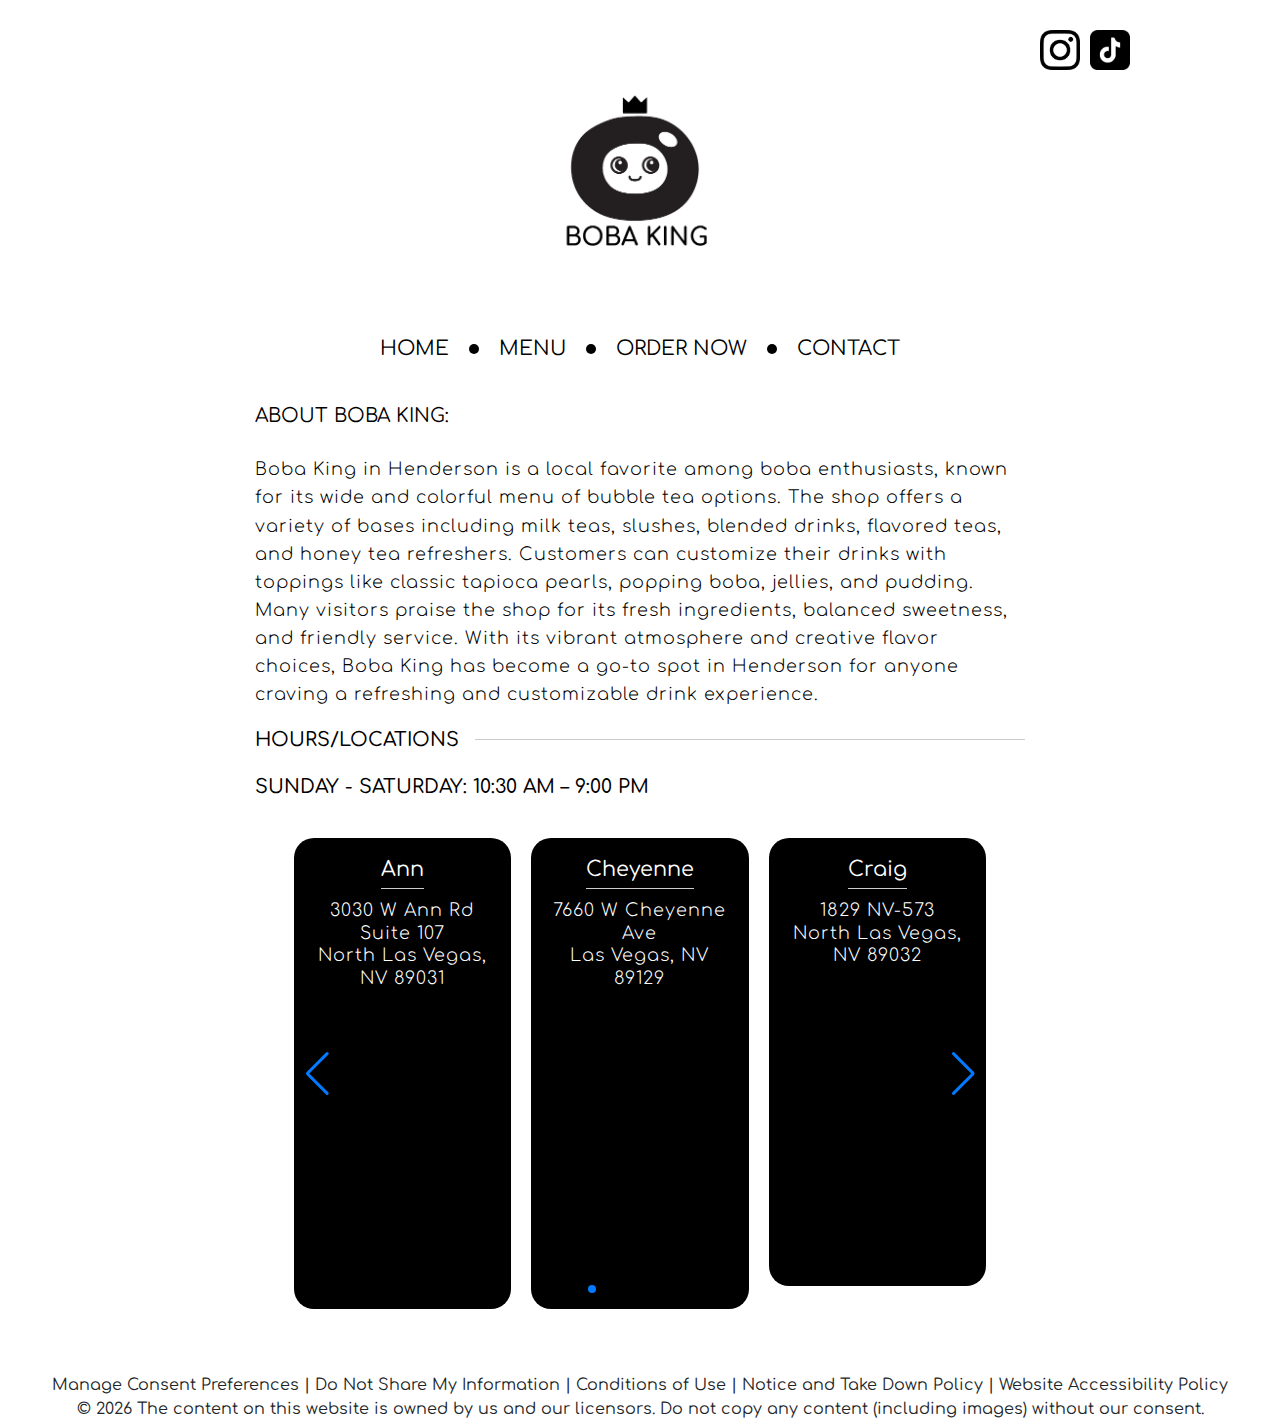
<file: html/index.html>
<!DOCTYPE html>
<html lang="en">
    <head>
        <meta charset="utf-8">
        <meta name="viewport" content="width=device-width, initial-scale=1"> 
            <link rel="stylesheet" href="https://maxcdn.bootstrapcdn.com/bootstrap/4.5.0/css/bootstrap.min.css">
            <link href="https://fonts.googleapis.com/css2?family=Comfortaa:wght@300..700&display=swap" rel="stylesheet">
            <link href="https://fonts.googleapis.com/css2?family=Comfortaa:wght@300..700&display=swap" rel="stylesheet">
            <script src="https://ajax.googleapis.com/ajax/libs/jquery/3.5.1/jquery.min.js"></script>
            <script src="https://cdnjs.cloudflare.com/ajax/libs/popper.js/1.16.0/umd/popper.min.js"></script>
            <script src="https://maxcdn.bootstrapcdn.com/bootstrap/4.5.0/js/bootstrap.min.js"></script>
            <link rel="stylesheet" href="../css/mystyle.css">
    </head>
    
    <body>
        <div class="jumbotron text-center" style="margin-bottom: 0; background-color: white; padding-bottom: 0">
            <img src="../images/BK%20Logo.png" width="200px">
            <div class="top-right-logos">
                <a href="https://www.instagram.com/bobakingvegas/?hl=en" target="_blank">
                    <img src="../images/INSTA.png" alt="Instagram Logo">
                </a>
                <a href="https://www.tiktok.com/@bobakinghenderson" target="_blank">
                    <img src="../images/TT.png" alt="TikTok Logo">
                </a>
            </div>
        </div>
        
        <nav class="navbar navbar-expand-sm bg-white navbar-light">
          <button class="navbar-toggler" type="button" data-toggle="collapse" data-target="#collapsibleNavbar">
            <span class="navbar-toggler-icon"></span>
          </button>
        </nav>
       
        <div class="container pt-3">
            <ul>
                   <div class="nav-links">
                       <li><a href="../html/index.html">HOME</a></li>
                          <div class="dot"></div>
                       <li><a href="../html/menu.html">MENU</a></li>
                            <div class="dot"></div>
                       <li><a href="../html/ordernow.html">ORDER NOW</a></li>
                          <div class="dot"></div>
                       <li><a href="../html/contact.html">CONTACT</a></li>
                    </div>
            </ul>
        </div>
        
        <div class="about-boba-king container pt-4 pb-4">
          <h2>ABOUT BOBA KING:</h2>
              <p>
                    Boba King in Henderson is a local favorite among boba enthusiasts, known for its wide and colorful menu of bubble tea options. The shop offers a variety of bases including milk teas, slushes, blended drinks, flavored teas, and honey tea refreshers. Customers can customize their drinks with toppings like classic tapioca pearls, popping boba, jellies, and pudding. Many visitors praise the shop for its fresh ingredients, balanced sweetness, and friendly service. With its vibrant atmosphere and creative flavor choices, Boba King has become a go-to spot in Henderson for anyone craving a refreshing and customizable drink experience.
              </p>
        <div class="section-header">
              <h2>HOURS/LOCATIONS</h2>
              <div class="line"></div>
            </div>
            <div class="section-header">
              <h2>SUNDAY - SATURDAY: 10:30 AM – 9:00 PM</h2>
            </div>
            <link
          rel="stylesheet"
          href="https://cdn.jsdelivr.net/npm/swiper@11/swiper-bundle.min.css"/>

        <script src="https://cdn.jsdelivr.net/npm/swiper@11/swiper-bundle.min.js"></script>
  
        <section class="location-carousel swiper">
          <div class="swiper-wrapper">
                <div class="swiper-slide location-card">
                  <h3>Ann</h3>
                  <p>3030 W Ann Rd Suite 107<br>North Las Vegas, NV 89031</p>
                  <a href="https://maps.google.com/?q=3030+W+Ann+Rd+Suite+107+North+Las+Vegas+NV+89031" target="_blank" class="button">Get Direction</a>
                  <iframe src="https://www.google.com/maps?q=3030+W+Ann+Rd+Suite+107+North+Las+Vegas+NV+89031&output=embed"></iframe>
                </div>

                <div class="swiper-slide location-card">
                  <h3>Cheyenne</h3>
                  <p>7660 W Cheyenne Ave<br>Las Vegas, NV 89129</p>
                  <a href="https://maps.google.com/?q=7660+W+Cheyenne+Ave+Las+Vegas+NV+89129" target="_blank" class="button">Get Direction</a>
                  <iframe src="https://www.google.com/maps?q=7660+W+Cheyenne+Ave+Las+Vegas+NV+89129&output=embed"></iframe>
                </div>

                <div class="swiper-slide location-card">
                  <h3>Craig</h3>
                  <p>1829 NV-573<br>North Las Vegas, NV 89032</p>
                  <a href="https://maps.google.com/?q=1829+NV-573+North+Las+Vegas+NV+89032" target="_blank" class="button">Get Direction</a>
                  <iframe src="https://www.google.com/maps?q=1829+NV-573+North+Las+Vegas+NV+89032&output=embed"></iframe>
                </div>

                <div class="swiper-slide location-card">
                  <h3>Eastern</h3>
                  <p>9711 S Eastern Ave #H-5<br>Las Vegas, NV 89183</p>
                  <a href="https://maps.google.com/?q=9711+S+Eastern+Ave+#H-5+Las+Vegas+NV+89183" target="_blank" class="button">Get Direction</a>
                  <iframe src="https://www.google.com/maps?q=9711+S+Eastern+Ave+#H-5+Las+Vegas+NV+89183&output=embed"></iframe>
                </div>

                <div class="swiper-slide location-card">
                  <h3>Farm</h3>
                  <p>6230 N Decatur Blvd Suite 110<br>Las Vegas, NV 89130</p>
                  <a href="https://maps.google.com/?q=6230+N+Decatur+Blvd+Suite+110+Las+Vegas+NV+89130" target="_blank" class="button">Get Direction</a>
                  <iframe src="https://www.google.com/maps?q=6230+N+Decatur+Blvd+Suite+110+Las+Vegas+NV+89130&output=embed"></iframe>
                </div>

                <div class="swiper-slide location-card">
                  <h3>Henderson</h3>
                  <p>4444 E Sunset Rd Suite 1<br>Henderson, NV 89014</p>
                  <a href="https://maps.google.com/?q=4444+E+Sunset+Rd+Suite+1+Henderson+NV+89014" target="_blank" class="button">Get Direction</a>
                  <iframe src="https://www.google.com/maps?q=4444+E+Sunset+Rd+Suite+1+Henderson+NV+89014&output=embed"></iframe>
                </div>

                <div class="swiper-slide location-card">
                  <h3>Nellis</h3>
                  <p>4370 E Lake Mead Blvd #110<br>Las Vegas, NV 89115</p>
                  <a href="https://maps.google.com/?q=4370+E+Lake+Mead+Blvd+#110+Las+Vegas+NV+89115" target="_blank" class="button">Get Direction</a>
                  <iframe src="https://www.google.com/maps?q=4370+E+Lake+Mead+Blvd+#110+Las+Vegas+NV+89115&output=embed"></iframe>
                </div>

              </div>

              <div class="swiper-pagination"></div>
              <div class="swiper-button-prev"></div>
              <div class="swiper-button-next"></div>
        </section>
        </div>
        
        <script>
          const swiper = new Swiper('.location-carousel', {
            slidesPerView: 3,
            spaceBetween: 20,
            loop: true,
            pagination: {
              el: '.swiper-pagination',
              clickable: true,
            },
            navigation: {
              nextEl: '.swiper-button-next',
              prevEl: '.swiper-button-prev',
            },
            breakpoints: {
              0: { slidesPerView: 1 },
              768: { slidesPerView: 2 },
              1024: { slidesPerView: 3 }
            }
          });
        </script>
        
        <div id="container">
        
        <div class="footer" style="text-align: center;">
        Manage Consent Preferences | Do Not Share My Information | Conditions of Use | Notice and Take Down Policy | Website Accessibility Policy
        </div>
        
        <div class="footer" style="text-align: center;">
        © 2026 The content on this website is owned by us and our licensors. Do not copy any content (including images) without our consent.</div>
        
        <div class="footer" style="text-align: center;"></div>
        </div>
            
        
    </body>
</html>
</file>
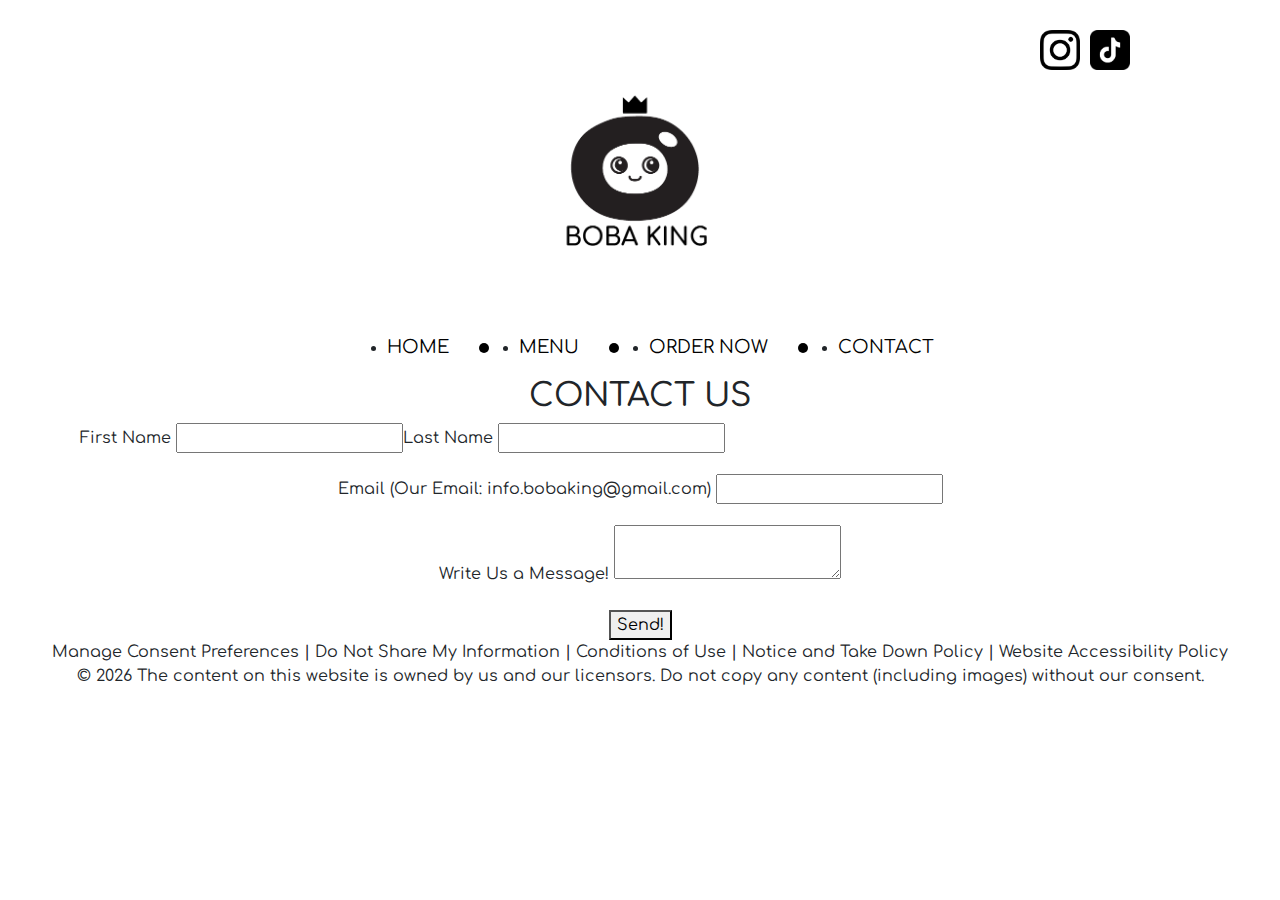
<file: contact.html>
<!DOCTYPE html>
<html lang="en">
    <head>
        <meta charset="utf-8">
        <meta name="viewport" content="width=device-width, initial-scale=1"> 
            <link rel="stylesheet" href="https://maxcdn.bootstrapcdn.com/bootstrap/4.5.0/css/bootstrap.min.css">
            <link href="https://fonts.googleapis.com/css2?family=Comfortaa:wght@300..700&display=swap" rel="stylesheet">
            <link href="https://fonts.googleapis.com/css2?family=Comfortaa:wght@300..700&display=swap" rel="stylesheet">
            <script src="https://ajax.googleapis.com/ajax/libs/jquery/3.5.1/jquery.min.js"></script>
            <script src="https://cdnjs.cloudflare.com/ajax/libs/popper.js/1.16.0/umd/popper.min.js"></script>
            <script src="https://maxcdn.bootstrapcdn.com/bootstrap/4.5.0/js/bootstrap.min.js"></script>
            <link rel="stylesheet" href="mystyle.css">
    </head>
    
    <body>
        <div class="jumbotron text-center" style="margin-bottom: 0; background-color: white; padding-bottom: 0">
            <img src="images/BK%20Logo.png" width="200px">
            <div class="top-right-logos">
                <a href="https://www.instagram.com/bobakingvegas/?hl=en" target="_blank">
                    <img src="images/INSTA.png" alt="Instagram Logo">
                </a>
                <a href="https://www.tiktok.com/@bobakinghenderson" target="_blank">
                    <img src="images/TT.png" alt="TikTok Logo">
                </a>
            </div>
        </div>
        
        <nav class="navbar navbar-expand-sm bg-white navbar-light">
          <button class="navbar-toggler" type="button" data-toggle="collapse" data-target="#collapsibleNavbar">
            <span class="navbar-toggler-icon"></span>
          </button>
        </nav>
       
        <div class="container pt-3">
            <ul>
                   <div class="nav-links">
                       <li><a href="index.html">HOME</a></li>
                          <div class="dot"></div>
                       <li><a href="menu.html">MENU</a></li>
                            <div class="dot"></div>
                       <li><a href="ordernow.html">ORDER NOW</a></li>
                          <div class="dot"></div>
                       <li><a href="contact.html">CONTACT</a></li>
                    </div>
            </ul>
            <div class="section-header">
                <h2>CONTACT US</h2>
                <div class="line"></div>
            </div>
            
            <div class="contact-container">

    <form class="contact-form">
        <div class="form-row">
            <div class="form-group">
                <label>First Name</label>
                <input type="text">
            </div>

            <div class="form-group">
                <label>Last Name</label>
                <input type="text">
            </div>
        </div>

        <div class="form-group full">
            <label>Email (Our Email: info.bobaking@gmail.com)</label>
            <input type="email">
        </div>

        <div class="form-group full">
            <label>Write Us a Message!</label>
            <textarea></textarea>
        </div>

        <button type="submit" class="contact-btn">Send!</button>
    </form>

</div>

            
        </div>
        <div id="container">
            <div class="footer" style="text-align: center;">
            Manage Consent Preferences | Do Not Share My Information | Conditions of Use | Notice and Take Down Policy | Website Accessibility Policy
            </div>

            <div class="footer" style="text-align: center;">
            © 2026 The content on this website is owned by us and our licensors. Do not copy any content (including images) without our consent.</div>

            <div class="footer" style="text-align: center;"></div>
        </div>

    </body>
</file>
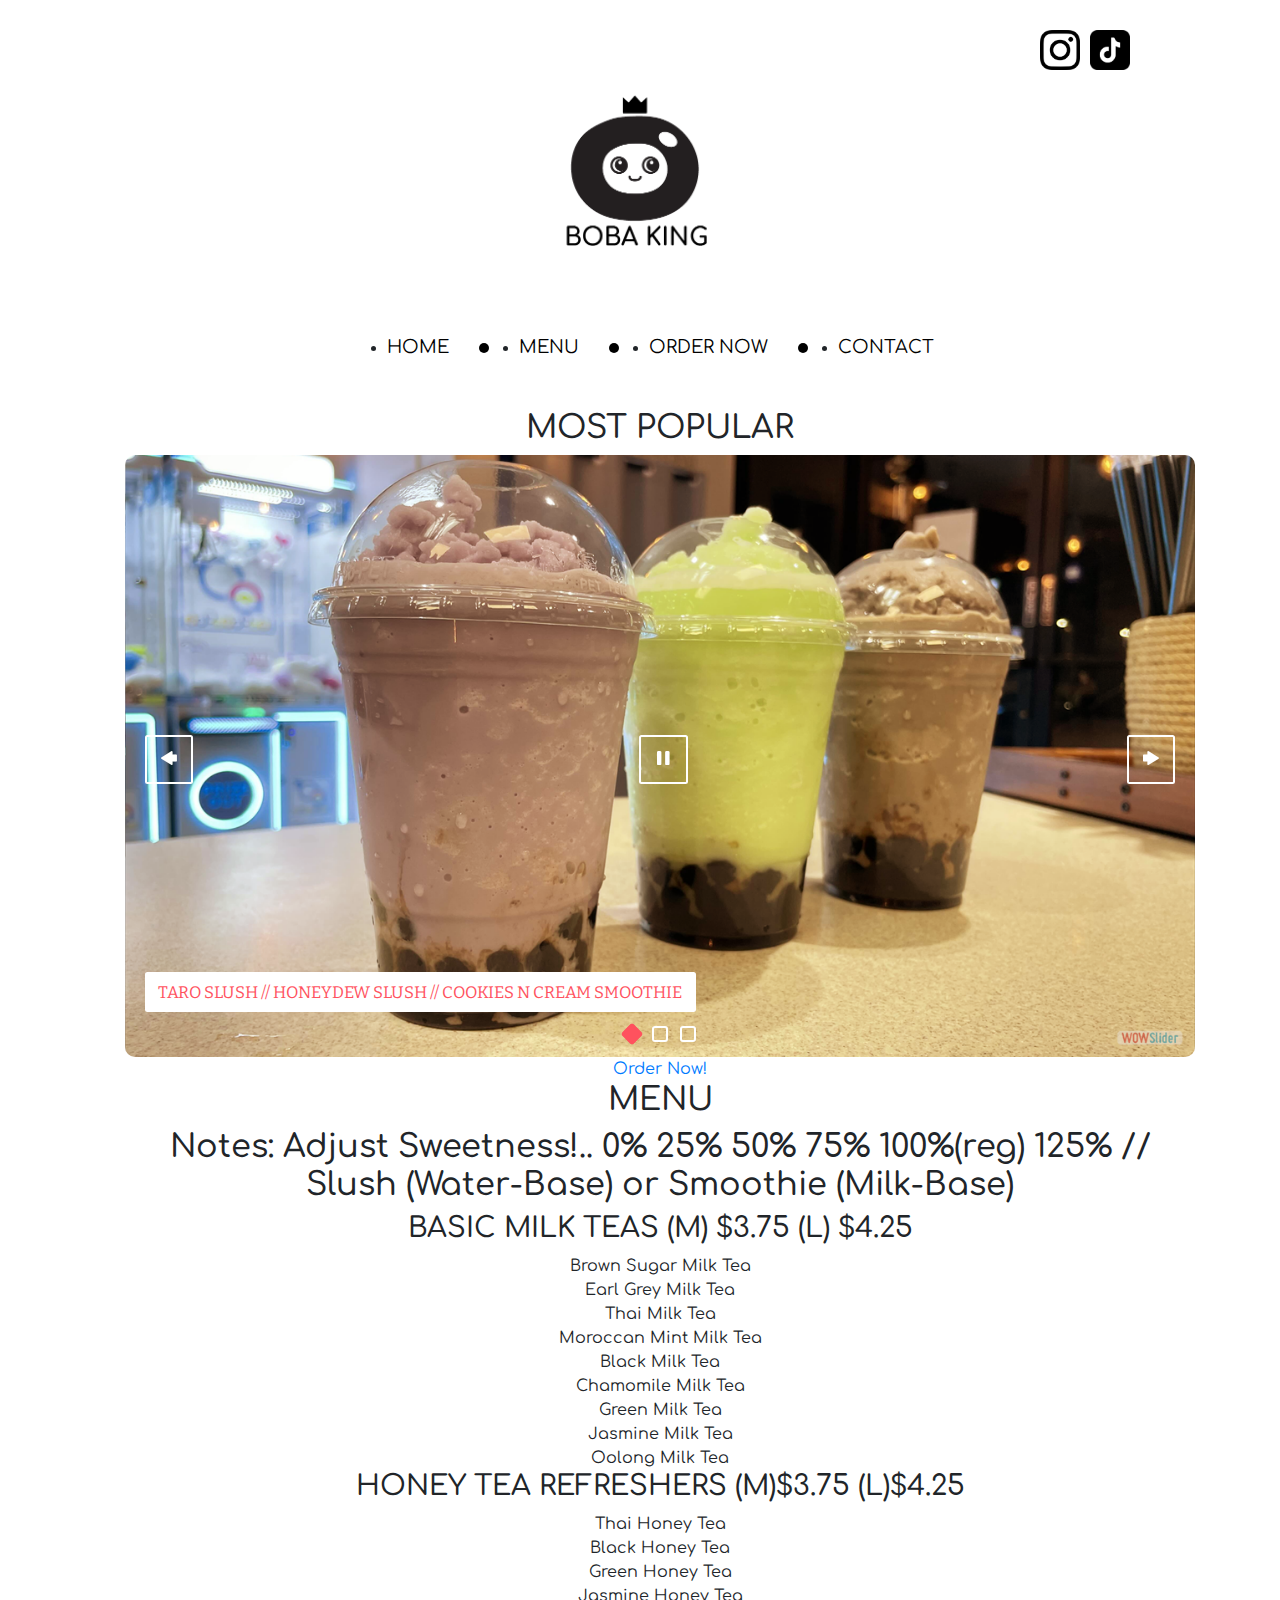
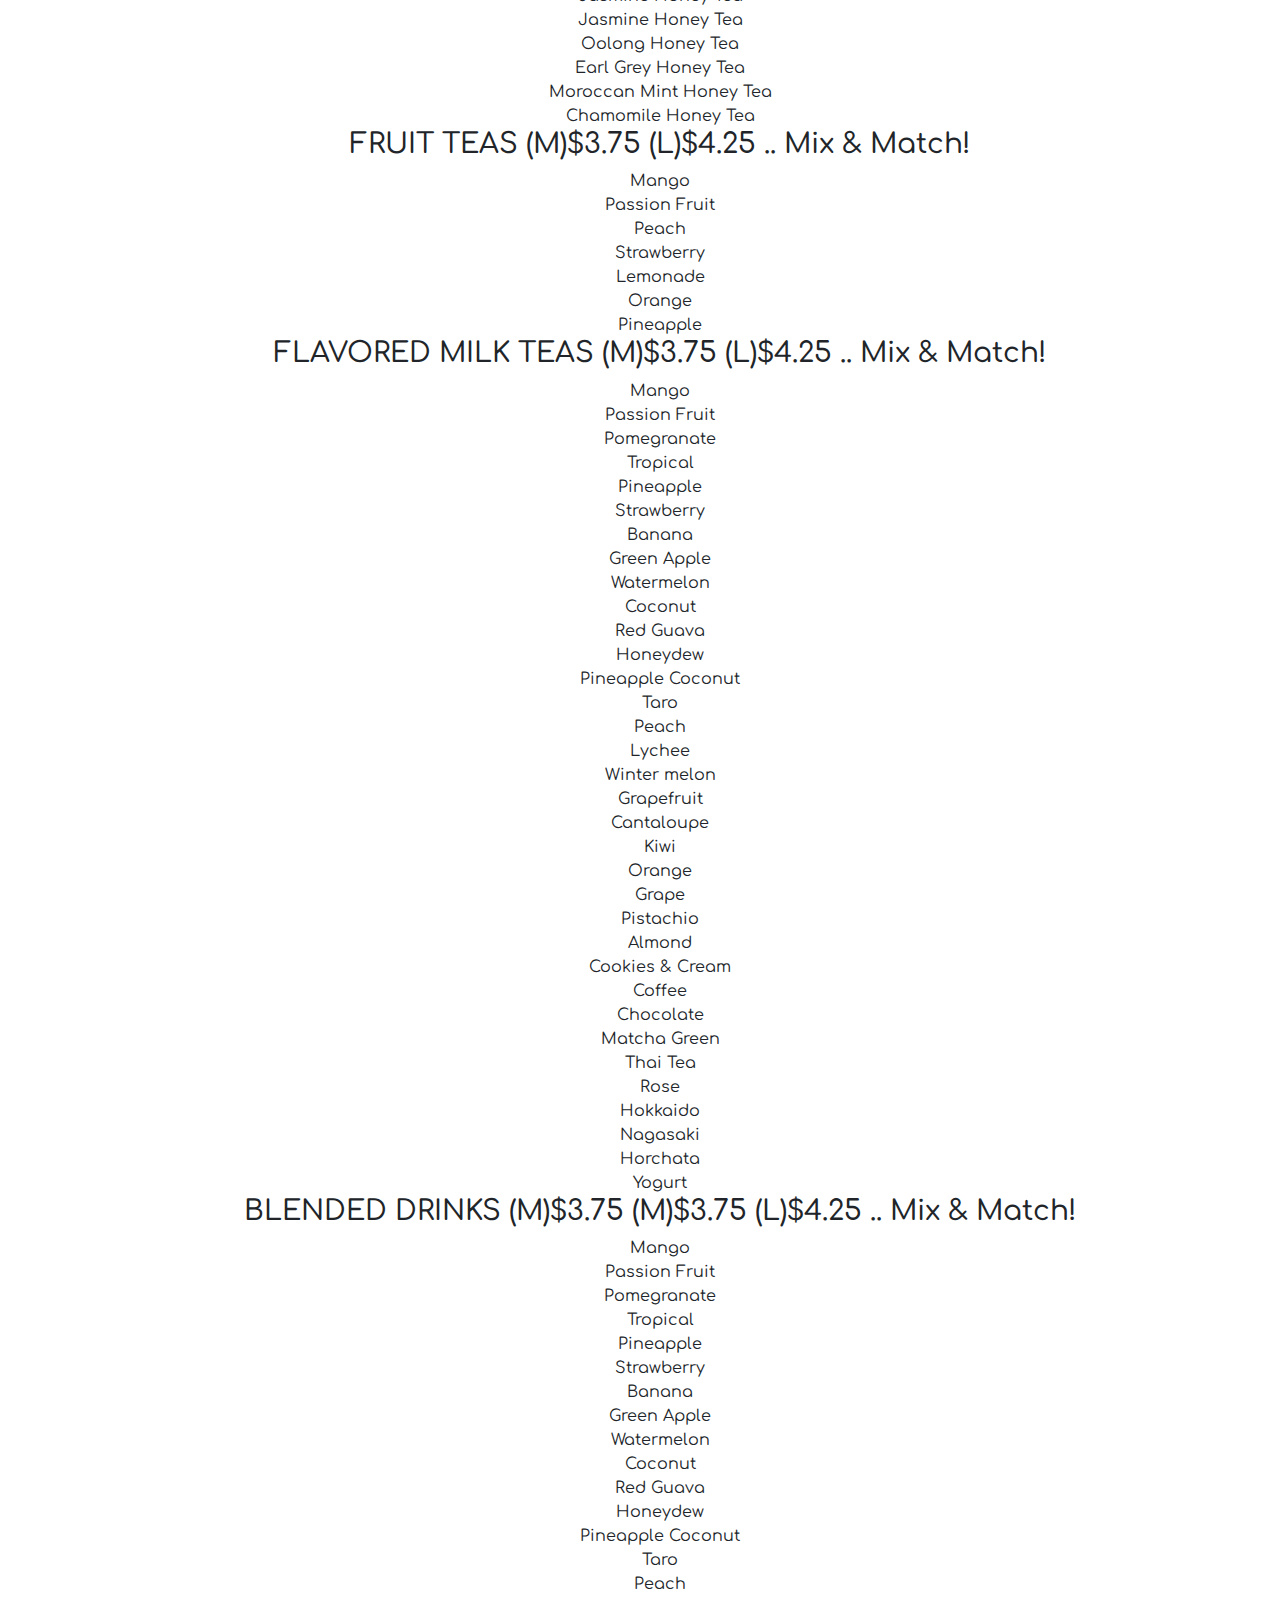
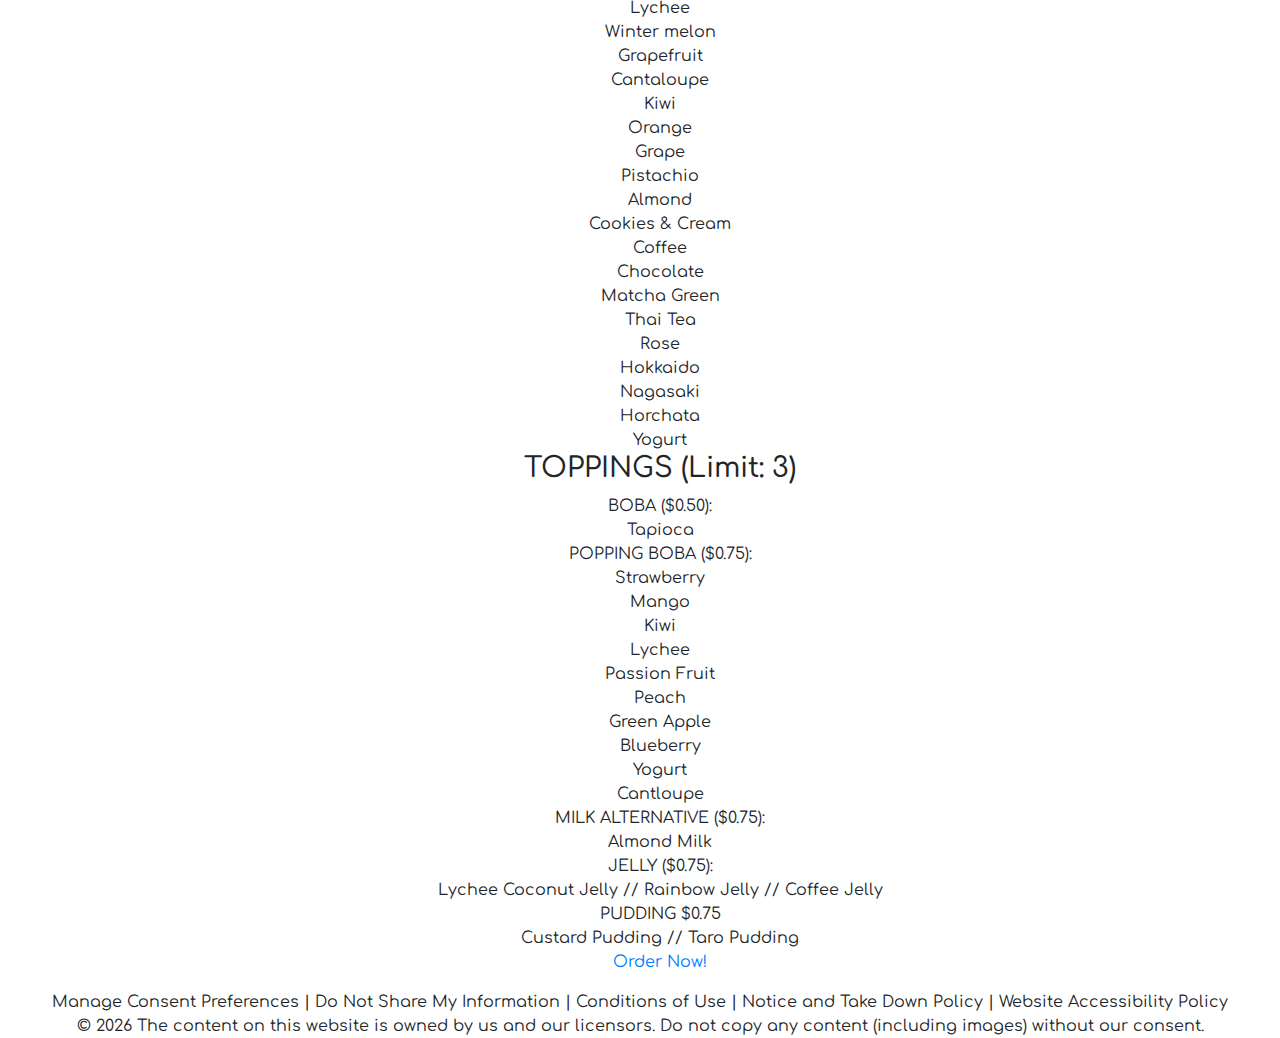
<file: menu.html>
<!DOCTYPE html>
<html lang="en">
    <head>
        <meta charset="utf-8">
        <meta name="viewport" content="width=device-width, initial-scale=1"> 
            <link rel="stylesheet" href="https://maxcdn.bootstrapcdn.com/bootstrap/4.5.0/css/bootstrap.min.css">
            <link href="https://fonts.googleapis.com/css2?family=Comfortaa:wght@300..700&display=swap" rel="stylesheet">
            <link href="https://fonts.googleapis.com/css2?family=Comfortaa:wght@300..700&display=swap" rel="stylesheet">
            <script src="https://ajax.googleapis.com/ajax/libs/jquery/3.5.1/jquery.min.js"></script>
            <script src="https://cdnjs.cloudflare.com/ajax/libs/popper.js/1.16.0/umd/popper.min.js"></script>
            <script src="https://maxcdn.bootstrapcdn.com/bootstrap/4.5.0/js/bootstrap.min.js"></script>
            <link rel="stylesheet" href="mystyle.css">
            <link rel="stylesheet" type="text/css" href="engine1/style.css" />
            <script type="text/javascript" src="engine1/jquery.js"></script>
    </head>
    <body>
        <div class="jumbotron text-center" style="margin-bottom: 0; background-color: white; padding-bottom: 0">
            <img src="images/BK%20Logo.png" width="200px">
            <div class="top-right-logos">
                <a href="https://www.instagram.com/bobakingvegas/?hl=en" target="_blank">
                    <img src="images/INSTA.png" alt="Instagram Logo">
                </a>
                <a href="https://www.tiktok.com/@bobakinghenderson" target="_blank">
                    <img src="images/TT.png" alt="TikTok Logo">
                </a>
            </div>
        </div>
        
        <nav class="navbar navbar-expand-sm bg-white navbar-light">
          <button class="navbar-toggler" type="button" data-toggle="collapse" data-target="#collapsibleNavbar">
            <span class="navbar-toggler-icon"></span>
          </button>
        </nav>
       
        <div class="container pt-3">
            <ul>
                <div class="nav-links">
                    <li><a href="index.html">HOME</a></li>
                        <div class="dot"></div>
                            <li><a href="menu.html">MENU</a></li>
                        <div class="dot"></div>
                           <li><a href="ordernow.html">ORDER NOW</a></li>
                        <div class="dot"></div>
                           <li><a href="contact.html">CONTACT</a></li>
                 </div>
                    <div class="about-boba-king container pt-4 pb-4"></div>
                    <div class="section-header">
                      <h2>MOST POPULAR</h2>
                      <div class="line"></div>
                    </div>
                    <div id="wowslider-container1">
                    <div class="ws_images"><ul>
                        <li><img src="data1/images/grc_275b_images1.png" alt="Taro Slush // Honeydew Slush // Cookies N Cream Smoothie" title="Taro Slush // Honeydew Slush // Cookies N Cream Smoothie" id="wows1_0"/></li>
                        <li><a href="http://wowslider.net"><img src="data1/images/grc_275b_images2.png" alt="jquery carousel" title="Taro Milk Tea // Strawberry Milk Tea // Horchata Milk Tea" id="wows1_1"/></a></li>
                        <li><img src="data1/images/grc_275b_images3.png" alt="Thai Milk Tea // Black Milk Tea // Brown Sugar Milk Tea" title="Thai Milk Tea // Black Milk Tea // Brown Sugar Milk Tea" id="wows1_2"/></li></ul>
                    </div>
                    <div class="ws_bullets"><div>
                        <a href="#" title="Taro Slush // Honeydew Slush // Cookies N Cream Smoothie"><span><img src="data1/tooltips/grc_275b_images1.png" alt="Taro Slush // Honeydew Slush // Cookies N Cream Smoothie"/>1</span></a>
                        <a href="#" title="Taro Milk Tea // Strawberry Milk Tea // Horchata Milk Tea"><span><img src="data1/tooltips/grc_275b_images2.png" alt="Taro Milk Tea // Strawberry Milk Tea // Horchata Milk Tea"/>2</span></a>
                        <a href="#" title="Thai Milk Tea // Black Milk Tea // Brown Sugar Milk Tea"><span><img src="data1/tooltips/grc_275b_images3.png" alt="Thai Milk Tea // Black Milk Tea // Brown Sugar Milk Tea"/>3</span></a></div>
                    </div><div class="ws_script" style="position:absolute;left:-99%"><a href="http://wowslider.net">javascript carousel</a> by WOWSlider.com v9.0</div>
                    <div class="ws_shadow"></div>
                    </div>	
                    <script type="text/javascript" src="engine1/wowslider.js"></script>
                    <script type="text/javascript" src="engine1/script.js"></script>

                    <a href="ordernow.html" class="button">Order Now!</a>

                    <div class="section-header menu">
                    <h2>MENU</h2>
                    <div class="line"></div>
                </div>
                <h2 class="small-text">Notes: Adjust Sweetness!.. 0% 25% 50% 75% 100%(reg) 125% // Slush (Water-Base) or Smoothie (Milk-Base)</h2>
                <h3 class="section-header title">
                    BASIC MILK TEAS (M) $3.75  (L) $4.25
                </h3>
                <div class="menu-list">
                  <div>Brown Sugar Milk Tea</div>
                  <div>Earl Grey Milk Tea</div>

                  <div>Thai Milk Tea</div>
                  <div>Moroccan Mint Milk Tea</div>

                  <div>Black Milk Tea</div>
                  <div>Chamomile Milk Tea</div>

                  <div>Green Milk Tea</div>
                  <div></div>

                  <div>Jasmine Milk Tea</div>
                  <div></div>

                  <div>Oolong Milk Tea</div>
                  <div></div>
                </div>
                <h3 class="section-header title">
                    HONEY TEA REFRESHERS (M)$3.75 (L)$4.25
                </h3>
                <div class="menu-list">
                  <div>Thai Honey Tea</div>
                  <div>Black Honey Tea</div>

                  <div>Green Honey Tea</div>
                  <div>Jasmine Honey Tea</div>

                  <div>Jasmine Honey Tea</div>
                  <div>Oolong Honey Tea</div>

                  <div>Earl Grey Honey Tea</div>
                  <div></div>

                  <div>Moroccan Mint Honey Tea</div>
                  <div></div>

                  <div>Chamomile Honey Tea</div>
                  <div></div>
                </div>
                <h3 class="section-header title">
                    FRUIT TEAS (M)$3.75 (L)$4.25 .. Mix & Match!
                </h3>
                <div class="menu-list">
                  <div>Mango</div>
                  <div>Passion Fruit</div>

                  <div>Peach</div>
                  <div>Strawberry</div>

                  <div>Lemonade</div>
                  <div>Orange</div>

                  <div>Pineapple</div>
                  <div></div>
                </div>
                <h3 class="section-header title">
                    FLAVORED MILK TEAS (M)$3.75 (L)$4.25 .. Mix & Match!
                </h3>
                <div class="menu-list mt">
                  <div>Mango</div>
                  <div>Passion Fruit</div>
                  <div>Pomegranate</div>
                  <div>Tropical</div>
                  <div>Pineapple</div>
                  <div>Strawberry</div>
                  <div>Banana</div>
                  <div>Green Apple</div>
                  <div>Watermelon</div>
                  <div>Coconut</div>
                  <div>Red Guava</div>
                  <div>Honeydew</div>
                  <div>Pineapple Coconut</div>
                  <div>Taro</div>
                  <div>Peach</div>
                  <div>Lychee</div>
                  <div>Winter melon</div>
                  <div>Grapefruit</div>
                  <div>Cantaloupe</div>
                  <div>Kiwi</div>
                  <div>Orange</div>
                  <div>Grape</div>
                  <div>Pistachio</div>
                  <div>Almond</div>
                  <div>Cookies & Cream</div>
                  <div>Coffee</div>
                  <div>Chocolate</div>
                  <div>Matcha Green</div>
                  <div>Thai Tea</div>
                  <div>Rose</div>
                  <div>Hokkaido</div>
                  <div>Nagasaki</div>
                  <div>Horchata</div>
                  <div>Yogurt</div>
                </div>
                <h3 class="section-header title">
                    BLENDED DRINKS (M)$3.75 (M)$3.75 (L)$4.25 .. Mix & Match!
                </h3>
                <div class="menu-list mt">
                  <div>Mango</div>
                  <div>Passion Fruit</div>
                  <div>Pomegranate</div>
                  <div>Tropical</div>
                  <div>Pineapple</div>
                  <div>Strawberry</div>
                  <div>Banana</div>
                  <div>Green Apple</div>
                  <div>Watermelon</div>
                  <div>Coconut</div>
                  <div>Red Guava</div>
                  <div>Honeydew</div>
                  <div>Pineapple Coconut</div>
                  <div>Taro</div>
                  <div>Peach</div>
                  <div>Lychee</div>
                  <div>Winter melon</div>
                  <div>Grapefruit</div>
                  <div>Cantaloupe</div>
                  <div>Kiwi</div>
                  <div>Orange</div>
                  <div>Grape</div>
                  <div>Pistachio</div>
                  <div>Almond</div>
                  <div>Cookies & Cream</div>
                  <div>Coffee</div>
                  <div>Chocolate</div>
                  <div>Matcha Green</div>
                  <div>Thai Tea</div>
                  <div>Rose</div>
                  <div>Hokkaido</div>
                  <div>Nagasaki</div>
                  <div>Horchata</div>
                  <div>Yogurt</div>
                </div>
                <h3 class="section-header title">
                    TOPPINGS (Limit: 3)
                </h3>
                <div class="menu-list toppings">
                    <div>BOBA ($0.50):</div>
                    <div>Tapioca</div>
                    <div>POPPING BOBA ($0.75):</div>
                    <div class="popping-boba">
                    <div>Strawberry</div>
                    <div>Mango</div>
                    <div>Kiwi</div>
                    <div>Lychee</div>
                    <div>Passion Fruit</div>
                    <div>Peach</div>
                    <div>Green Apple</div>
                    <div>Blueberry</div>
                    <div>Yogurt</div>
                    <div>Cantloupe</div>
                    </div>
                </div>
                <div class="menu-list toppings">
                    <div>MILK ALTERNATIVE ($0.75):</div>
                    <div>Almond Milk</div>
                </div>
                <div class="menu-list toppings">
                <div>JELLY ($0.75):</div>
                <div class="jelly">
                Lychee Coconut Jelly // Rainbow Jelly // Coffee Jelly</div>
                </div>
                <div class="menu-list toppings">
                <div>PUDDING $0.75</div>
                    Custard Pudding // Taro Pudding
                </div>
                
                <a href="ordernow.html" class="button">Order Now!</a>
                
            </ul>
        </div>
        <div id="container">
            <div class="footer" style="text-align: center;">
            Manage Consent Preferences | Do Not Share My Information | Conditions of Use | Notice and Take Down Policy | Website Accessibility Policy
            </div>

            <div class="footer" style="text-align: center;">
            © 2026 The content on this website is owned by us and our licensors. Do not copy any content (including images) without our consent.</div>

            <div class="footer" style="text-align: center;"></div>
        </div>

    </body>
</file>
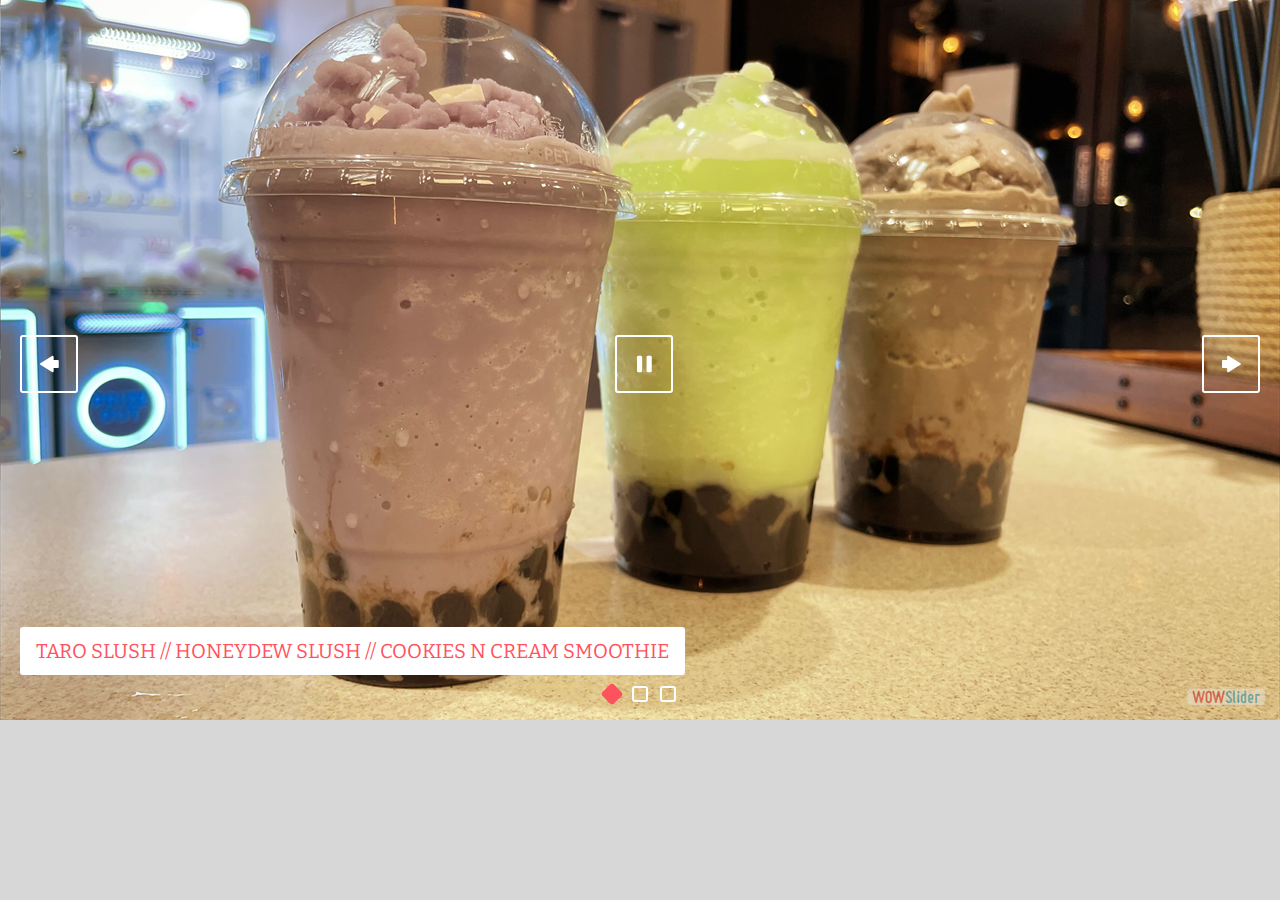
<file: wowslider.html>
<!DOCTYPE html>
<html>
<head>
	<title>Bk slider</title>
	<meta http-equiv="content-type" content="text/html; charset=utf-8" />
	<meta name="description" content="Made with WOW Slider - Create beautiful, responsive image sliders in a few clicks. Awesome skins and animations. Javascript carousel" />
	
	<!-- Start WOWSlider.com HEAD section --> <!-- add to the <head> of your page -->
	<link rel="stylesheet" type="text/css" href="engine1/style.css" />
	<script type="text/javascript" src="engine1/jquery.js"></script>
	<!-- End WOWSlider.com HEAD section -->

</head>
<body style="background-color:#d7d7d7;margin:auto">
	
	<!-- Start WOWSlider.com BODY section --> <!-- add to the <body> of your page -->
	<div id="wowslider-container1">
	<div class="ws_images"><ul>
		<li><img src="data1/images/grc_275b_images1.png" alt="Taro Slush // Honeydew Slush // Cookies N Cream Smoothie" title="Taro Slush // Honeydew Slush // Cookies N Cream Smoothie" id="wows1_0"/></li>
		<li><a href="http://wowslider.net"><img src="data1/images/grc_275b_images2.png" alt="jquery carousel" title="Taro Milk Tea // Strawberry Milk Tea // Horchata Milk Tea" id="wows1_1"/></a></li>
		<li><img src="data1/images/grc_275b_images3.png" alt="Thai Milk Tea // Black Milk Tea // Brown Sugar Milk Tea" title="Thai Milk Tea // Black Milk Tea // Brown Sugar Milk Tea" id="wows1_2"/></li>
	</ul></div>
	<div class="ws_bullets"><div>
		<a href="#" title="Taro Slush // Honeydew Slush // Cookies N Cream Smoothie"><span><img src="data1/tooltips/grc_275b_images1.png" alt="Taro Slush // Honeydew Slush // Cookies N Cream Smoothie"/>1</span></a>
		<a href="#" title="Taro Milk Tea // Strawberry Milk Tea // Horchata Milk Tea"><span><img src="data1/tooltips/grc_275b_images2.png" alt="Taro Milk Tea // Strawberry Milk Tea // Horchata Milk Tea"/>2</span></a>
		<a href="#" title="Thai Milk Tea // Black Milk Tea // Brown Sugar Milk Tea"><span><img src="data1/tooltips/grc_275b_images3.png" alt="Thai Milk Tea // Black Milk Tea // Brown Sugar Milk Tea"/>3</span></a>
	</div></div><div class="ws_script" style="position:absolute;left:-99%"><a href="http://wowslider.net">javascript carousel</a> by WOWSlider.com v9.0</div>
	<div class="ws_shadow"></div>
	</div>	
	<script type="text/javascript" src="engine1/wowslider.js"></script>
	<script type="text/javascript" src="engine1/script.js"></script>
	<!-- End WOWSlider.com BODY section -->

</body>
</html>
</file>
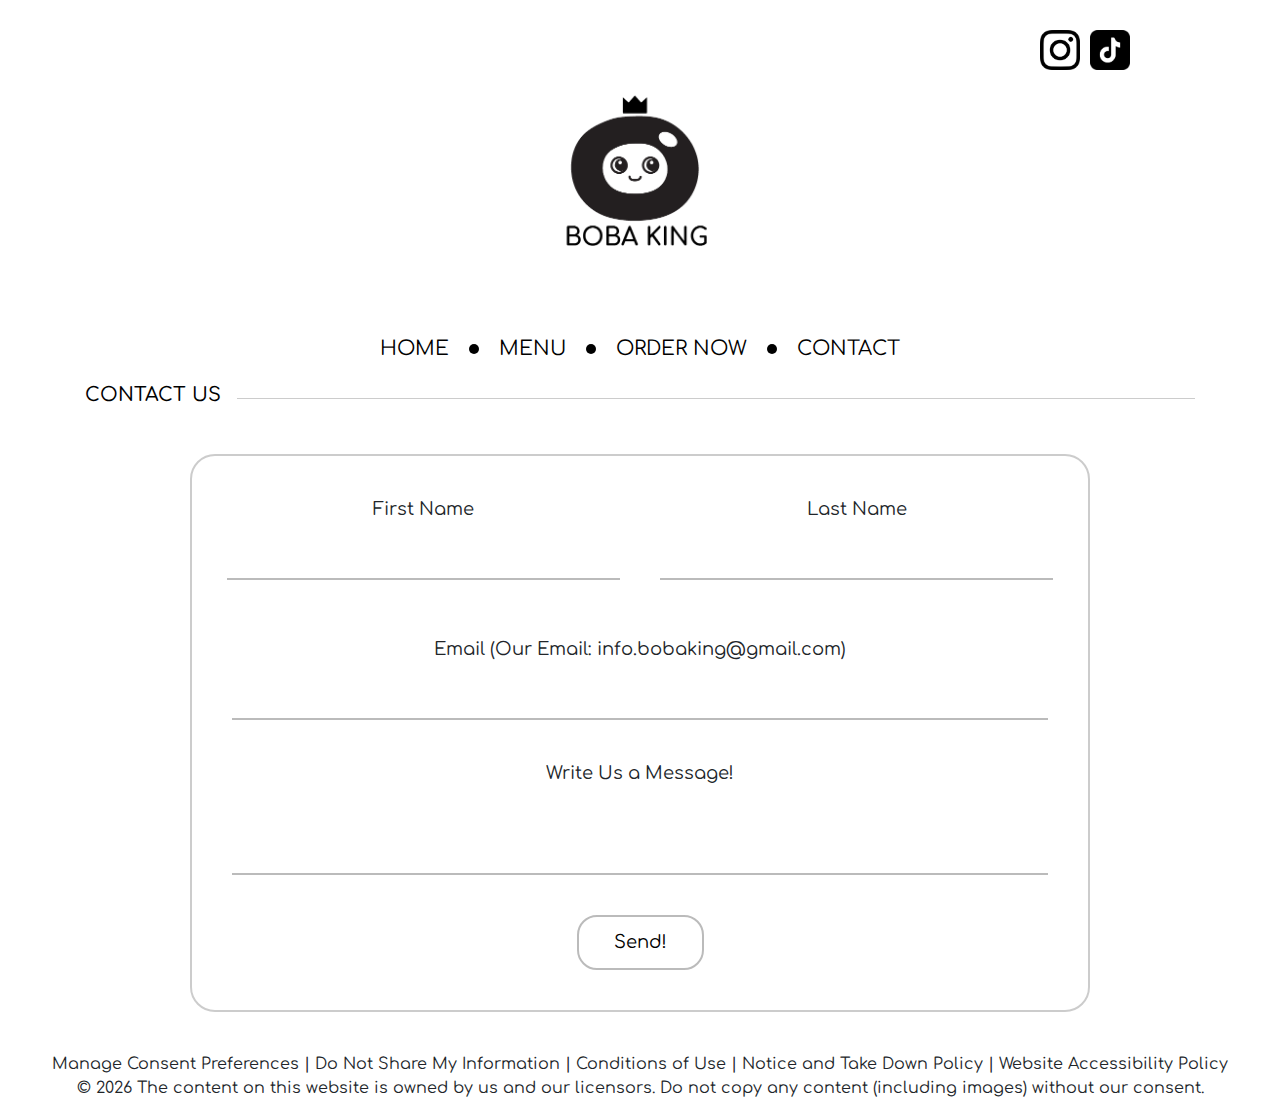
<file: html/contact.html>
<!DOCTYPE html>
<html lang="en">
    <head>
        <meta charset="utf-8">
        <meta name="viewport" content="width=device-width, initial-scale=1"> 
            <link rel="stylesheet" href="https://maxcdn.bootstrapcdn.com/bootstrap/4.5.0/css/bootstrap.min.css">
            <link href="https://fonts.googleapis.com/css2?family=Comfortaa:wght@300..700&display=swap" rel="stylesheet">
            <link href="https://fonts.googleapis.com/css2?family=Comfortaa:wght@300..700&display=swap" rel="stylesheet">
            <script src="https://ajax.googleapis.com/ajax/libs/jquery/3.5.1/jquery.min.js"></script>
            <script src="https://cdnjs.cloudflare.com/ajax/libs/popper.js/1.16.0/umd/popper.min.js"></script>
            <script src="https://maxcdn.bootstrapcdn.com/bootstrap/4.5.0/js/bootstrap.min.js"></script>
            <link rel="stylesheet" href="../css/mystyle.css">
    </head>
    
    <body>
        <div class="jumbotron text-center" style="margin-bottom: 0; background-color: white; padding-bottom: 0">
            <img src="../images/BK%20Logo.png" width="200px">
            <div class="top-right-logos">
                <a href="https://www.instagram.com/bobakingvegas/?hl=en" target="_blank">
                    <img src="../images/INSTA.png" alt="Instagram Logo">
                </a>
                <a href="https://www.tiktok.com/@bobakinghenderson" target="_blank">
                    <img src="../images/TT.png" alt="TikTok Logo">
                </a>
            </div>
        </div>
        
        <nav class="navbar navbar-expand-sm bg-white navbar-light">
          <button class="navbar-toggler" type="button" data-toggle="collapse" data-target="#collapsibleNavbar">
            <span class="navbar-toggler-icon"></span>
          </button>
        </nav>
       
        <div class="container pt-3">
            <ul>
                   <div class="nav-links">
                       <li><a href="../html/index.html">HOME</a></li>
                          <div class="dot"></div>
                       <li><a href="../html/menu.html">MENU</a></li>
                            <div class="dot"></div>
                       <li><a href="../html/ordernow.html">ORDER NOW</a></li>
                          <div class="dot"></div>
                       <li><a href="../html/contact.html">CONTACT</a></li>
                    </div>
            </ul>
            <div class="section-header">
                <h2>CONTACT US</h2>
                <div class="line"></div>
            </div>
            
            <div class="contact-container">

    <form class="contact-form">
        <div class="form-row">
            <div class="form-group">
                <label>First Name</label>
                <input type="text">
            </div>

            <div class="form-group">
                <label>Last Name</label>
                <input type="text">
            </div>
        </div>

        <div class="form-group full">
            <label>Email (Our Email: info.bobaking@gmail.com)</label>
            <input type="email">
        </div>

        <div class="form-group full">
            <label>Write Us a Message!</label>
            <textarea></textarea>
        </div>

        <button type="submit" class="contact-btn">Send!</button>
    </form>

</div>

            
        </div>
        <div id="container">
            <div class="footer" style="text-align: center;">
            Manage Consent Preferences | Do Not Share My Information | Conditions of Use | Notice and Take Down Policy | Website Accessibility Policy
            </div>

            <div class="footer" style="text-align: center;">
            © 2026 The content on this website is owned by us and our licensors. Do not copy any content (including images) without our consent.</div>

            <div class="footer" style="text-align: center;"></div>
        </div>
    </body>
</file>
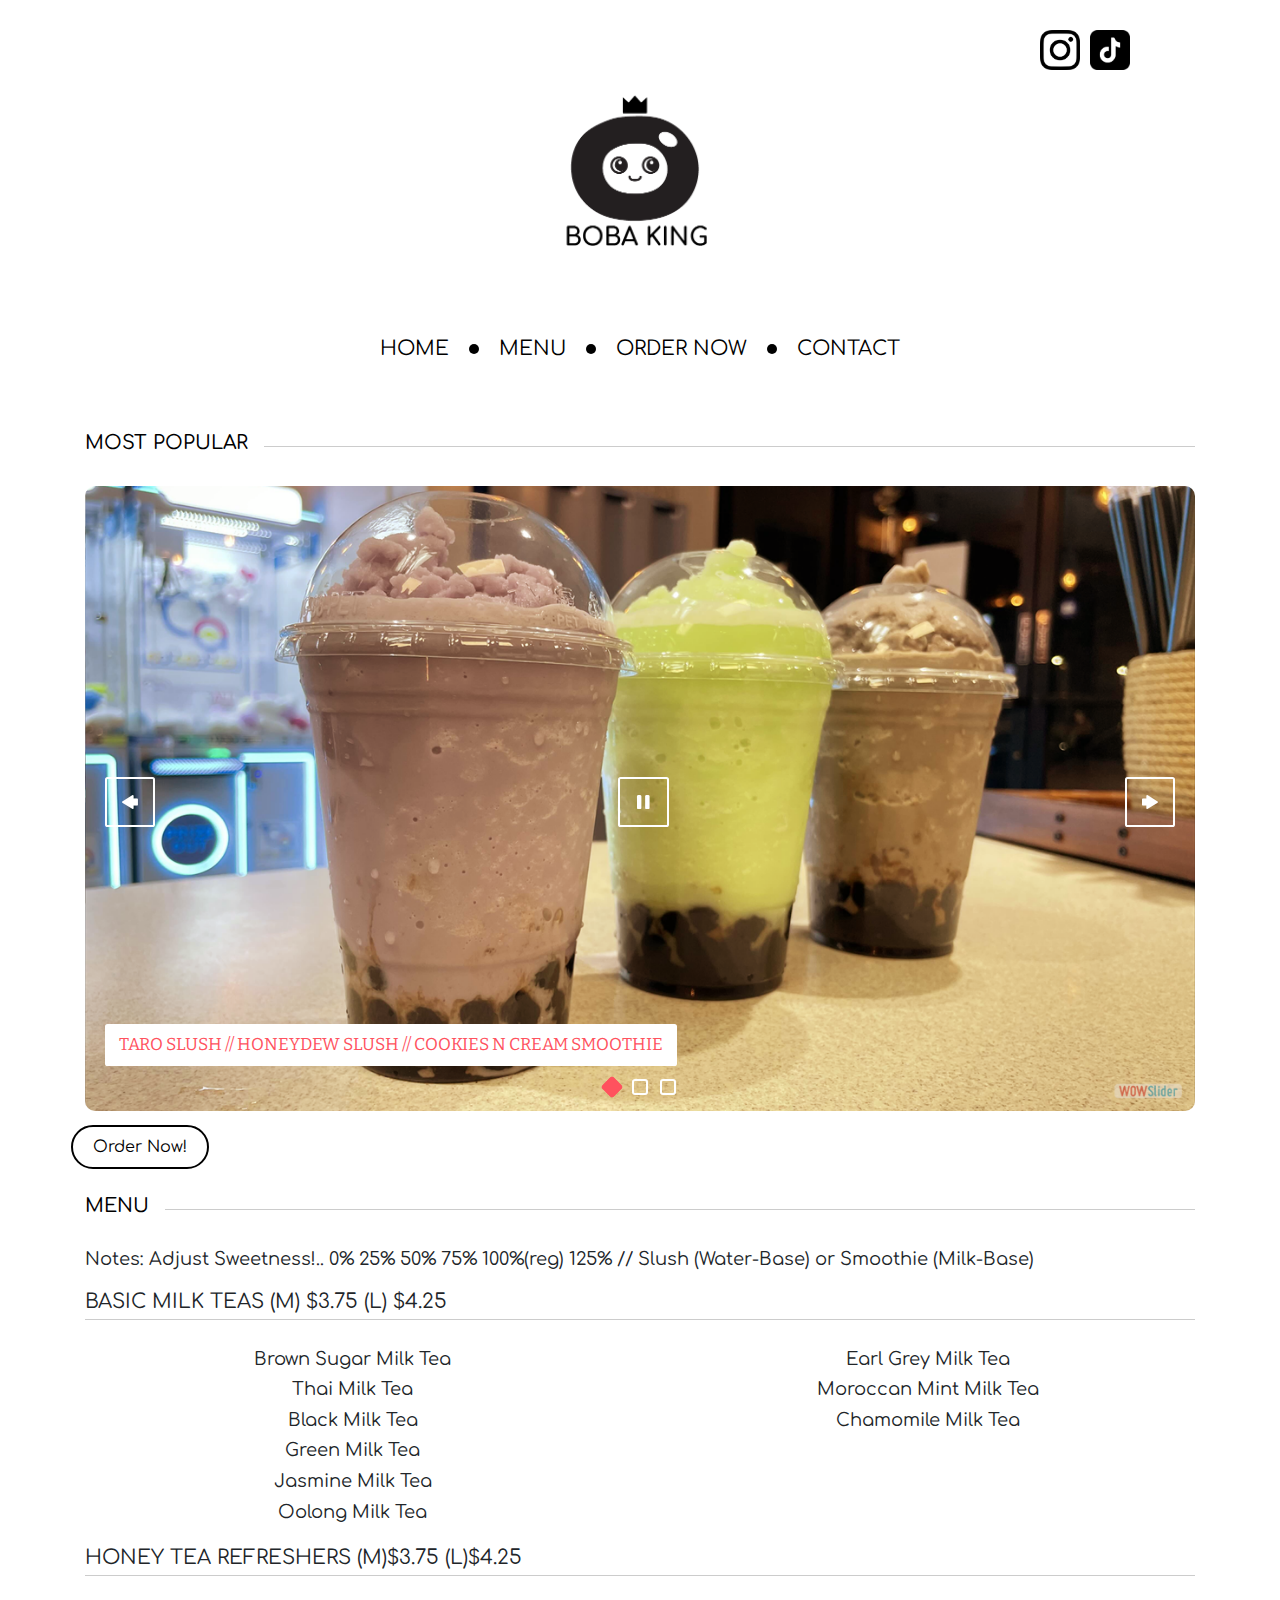
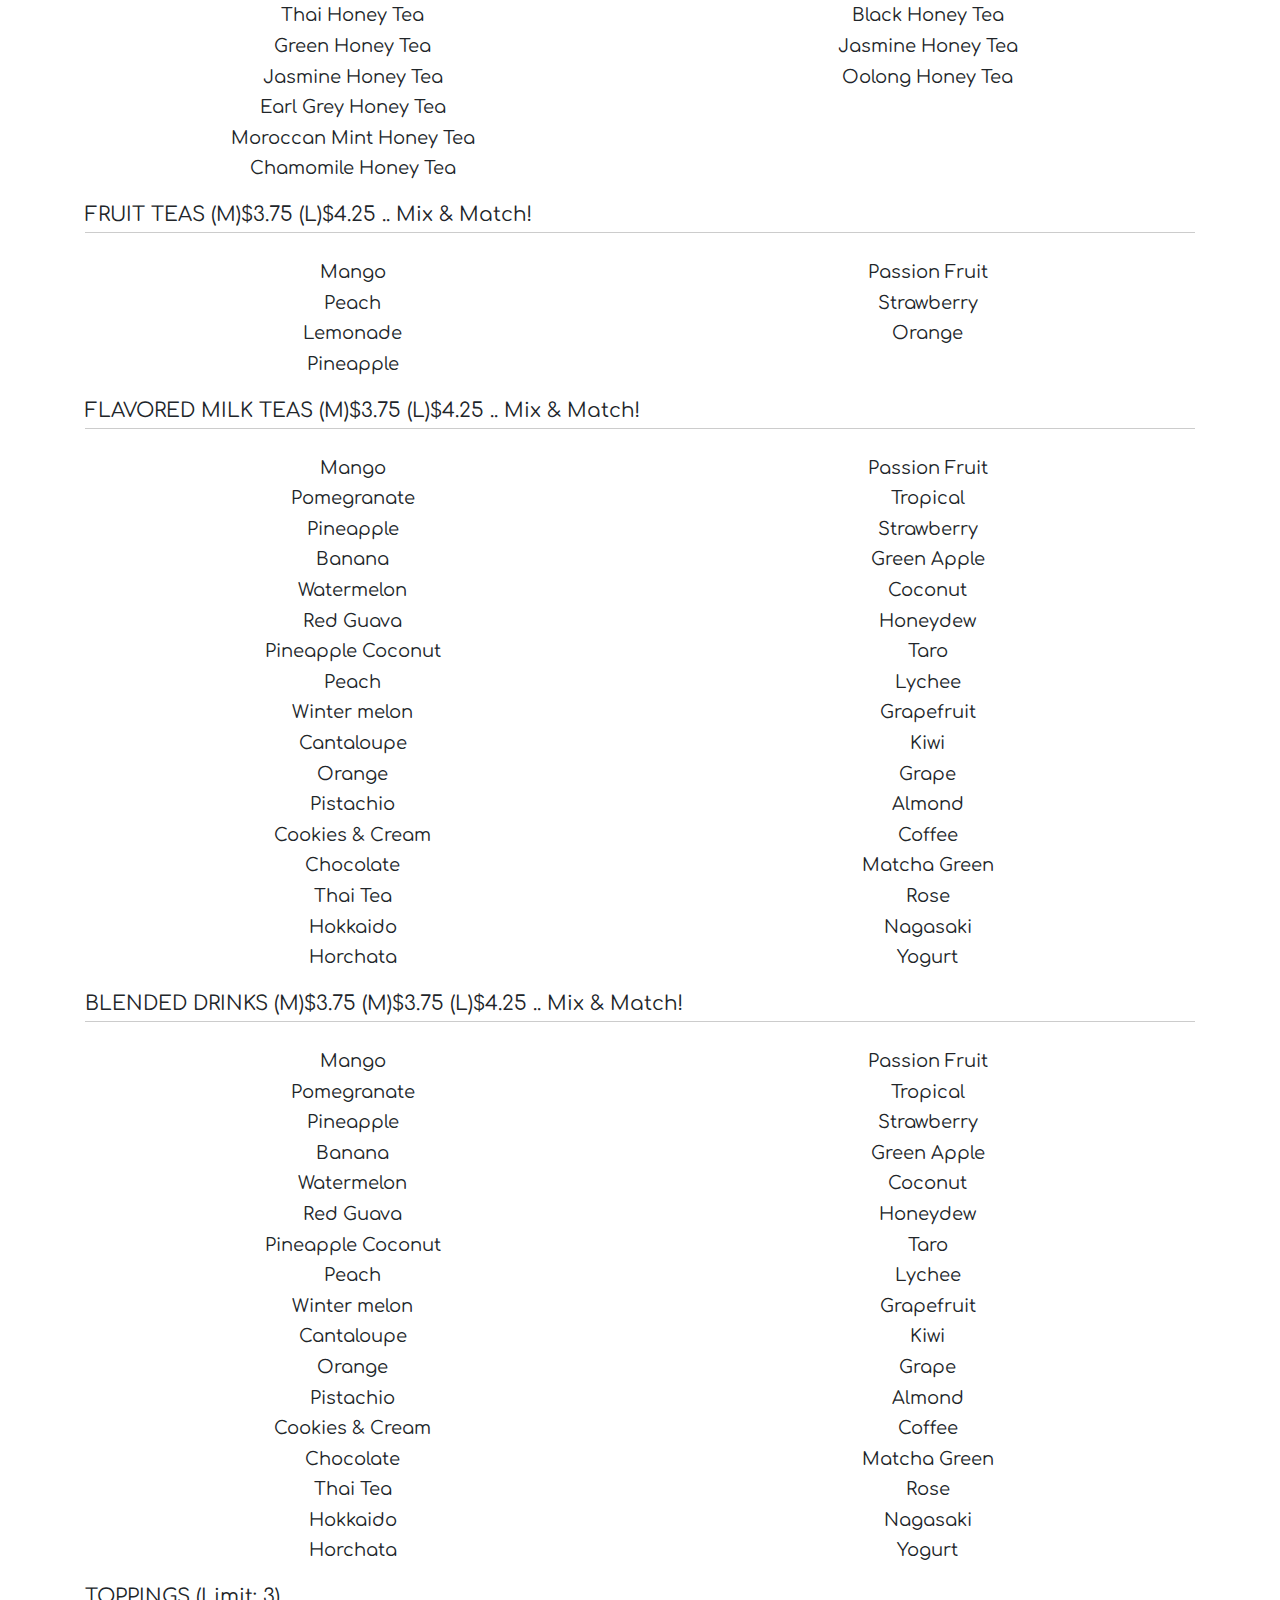
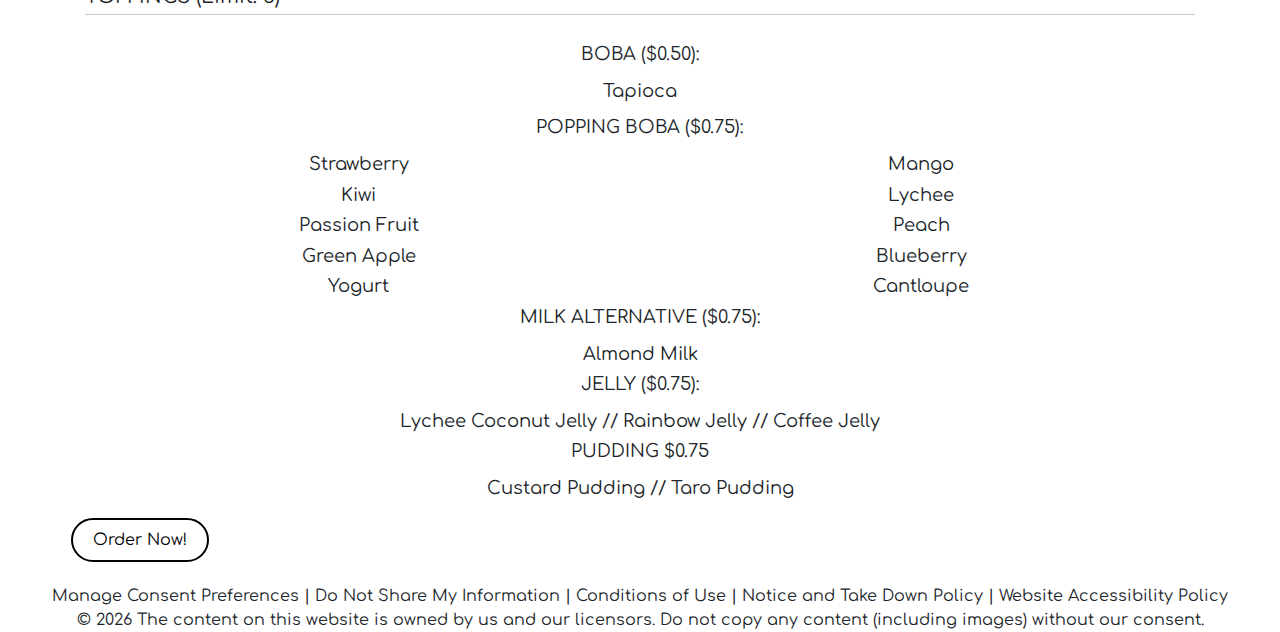
<file: html/menu.html>
<!DOCTYPE html>
<html lang="en">
    <head>
        <meta charset="utf-8">
        <meta name="viewport" content="width=device-width, initial-scale=1"> 
            <link rel="stylesheet" href="https://maxcdn.bootstrapcdn.com/bootstrap/4.5.0/css/bootstrap.min.css">
            <link href="https://fonts.googleapis.com/css2?family=Comfortaa:wght@300..700&display=swap" rel="stylesheet">
            <link href="https://fonts.googleapis.com/css2?family=Comfortaa:wght@300..700&display=swap" rel="stylesheet">
            <script src="https://ajax.googleapis.com/ajax/libs/jquery/3.5.1/jquery.min.js"></script>
            <script src="https://cdnjs.cloudflare.com/ajax/libs/popper.js/1.16.0/umd/popper.min.js"></script>
            <script src="https://maxcdn.bootstrapcdn.com/bootstrap/4.5.0/js/bootstrap.min.js"></script>
            <link rel="stylesheet" href="../css/mystyle.css">
            <link rel="stylesheet" type="text/css" href="engine1/style.css" />
            <script type="text/javascript" src="engine1/jquery.js"></script>
    </head>
    <body>
        <div class="jumbotron text-center" style="margin-bottom: 0; background-color: white; padding-bottom: 0">
            <img src="../images/BK%20Logo.png" width="200px">
            <div class="top-right-logos">
                <a href="https://www.instagram.com/bobakingvegas/?hl=en" target="_blank">
                    <img src="../images/INSTA.png" alt="Instagram Logo">
                </a>
                <a href="https://www.tiktok.com/@bobakinghenderson" target="_blank">
                    <img src="../images/TT.png" alt="TikTok Logo">
                </a>
            </div>
        </div>
        
        <nav class="navbar navbar-expand-sm bg-white navbar-light">
          <button class="navbar-toggler" type="button" data-toggle="collapse" data-target="#collapsibleNavbar">
            <span class="navbar-toggler-icon"></span>
          </button>
        </nav>
       
        <div class="container pt-3">
            <ul>
                <div class="nav-links">
                    <li><a href="../html/index.html">HOME</a></li>
                        <div class="dot"></div>
                            <li><a href="../html/menu.html">MENU</a></li>
                        <div class="dot"></div>
                           <li><a href="../html/ordernow.html">ORDER NOW</a></li>
                        <div class="dot"></div>
                           <li><a href="../html/contact.html">CONTACT</a></li>
                 </div>
                    <div class="about-boba-king container pt-4 pb-4"></div>
                    <div class="section-header">
                      <h2>MOST POPULAR</h2>
                      <div class="line"></div>
                    </div>
                    <div id="wowslider-container1">
                    <div class="ws_images"><ul>
                        <li><img src="data1/images/grc_275b_images1.png" alt="Taro Slush // Honeydew Slush // Cookies N Cream Smoothie" title="Taro Slush // Honeydew Slush // Cookies N Cream Smoothie" id="wows1_0"/></li>
                        <li><a href="http://wowslider.net"><img src="data1/images/grc_275b_images2.png" alt="jquery carousel" title="Taro Milk Tea // Strawberry Milk Tea // Horchata Milk Tea" id="wows1_1"/></a></li>
                        <li><img src="data1/images/grc_275b_images3.png" alt="Thai Milk Tea // Black Milk Tea // Brown Sugar Milk Tea" title="Thai Milk Tea // Black Milk Tea // Brown Sugar Milk Tea" id="wows1_2"/></li></ul>
                    </div>
                    <div class="ws_bullets"><div>
                        <a href="#" title="Taro Slush // Honeydew Slush // Cookies N Cream Smoothie"><span><img src="data1/tooltips/grc_275b_images1.png" alt="Taro Slush // Honeydew Slush // Cookies N Cream Smoothie"/>1</span></a>
                        <a href="#" title="Taro Milk Tea // Strawberry Milk Tea // Horchata Milk Tea"><span><img src="data1/tooltips/grc_275b_images2.png" alt="Taro Milk Tea // Strawberry Milk Tea // Horchata Milk Tea"/>2</span></a>
                        <a href="#" title="Thai Milk Tea // Black Milk Tea // Brown Sugar Milk Tea"><span><img src="data1/tooltips/grc_275b_images3.png" alt="Thai Milk Tea // Black Milk Tea // Brown Sugar Milk Tea"/>3</span></a></div>
                    </div><div class="ws_script" style="position:absolute;left:-99%"><a href="http://wowslider.net">javascript carousel</a> by WOWSlider.com v9.0</div>
                    <div class="ws_shadow"></div>
                    </div>	
                    <script type="text/javascript" src="engine1/wowslider.js"></script>
                    <script type="text/javascript" src="engine1/script.js"></script>

                    <a href="../html/ordernow.html" class="button">Order Now!</a>

                    <div class="section-header menu">
                    <h2>MENU</h2>
                    <div class="line"></div>
                </div>
                <h2 class="small-text">Notes: Adjust Sweetness!.. 0% 25% 50% 75% 100%(reg) 125% // Slush (Water-Base) or Smoothie (Milk-Base)</h2>
                <h3 class="section-header title">
                    BASIC MILK TEAS (M) $3.75  (L) $4.25
                </h3>
                <div class="menu-list">
                  <div>Brown Sugar Milk Tea</div>
                  <div>Earl Grey Milk Tea</div>

                  <div>Thai Milk Tea</div>
                  <div>Moroccan Mint Milk Tea</div>

                  <div>Black Milk Tea</div>
                  <div>Chamomile Milk Tea</div>

                  <div>Green Milk Tea</div>
                  <div></div>

                  <div>Jasmine Milk Tea</div>
                  <div></div>

                  <div>Oolong Milk Tea</div>
                  <div></div>
                </div>
                <h3 class="section-header title">
                    HONEY TEA REFRESHERS (M)$3.75 (L)$4.25
                </h3>
                <div class="menu-list">
                  <div>Thai Honey Tea</div>
                  <div>Black Honey Tea</div>

                  <div>Green Honey Tea</div>
                  <div>Jasmine Honey Tea</div>

                  <div>Jasmine Honey Tea</div>
                  <div>Oolong Honey Tea</div>

                  <div>Earl Grey Honey Tea</div>
                  <div></div>

                  <div>Moroccan Mint Honey Tea</div>
                  <div></div>

                  <div>Chamomile Honey Tea</div>
                  <div></div>
                </div>
                <h3 class="section-header title">
                    FRUIT TEAS (M)$3.75 (L)$4.25 .. Mix & Match!
                </h3>
                <div class="menu-list">
                  <div>Mango</div>
                  <div>Passion Fruit</div>

                  <div>Peach</div>
                  <div>Strawberry</div>

                  <div>Lemonade</div>
                  <div>Orange</div>

                  <div>Pineapple</div>
                  <div></div>
                </div>
                <h3 class="section-header title">
                    FLAVORED MILK TEAS (M)$3.75 (L)$4.25 .. Mix & Match!
                </h3>
                <div class="menu-list mt">
                  <div>Mango</div>
                  <div>Passion Fruit</div>
                  <div>Pomegranate</div>
                  <div>Tropical</div>
                  <div>Pineapple</div>
                  <div>Strawberry</div>
                  <div>Banana</div>
                  <div>Green Apple</div>
                  <div>Watermelon</div>
                  <div>Coconut</div>
                  <div>Red Guava</div>
                  <div>Honeydew</div>
                  <div>Pineapple Coconut</div>
                  <div>Taro</div>
                  <div>Peach</div>
                  <div>Lychee</div>
                  <div>Winter melon</div>
                  <div>Grapefruit</div>
                  <div>Cantaloupe</div>
                  <div>Kiwi</div>
                  <div>Orange</div>
                  <div>Grape</div>
                  <div>Pistachio</div>
                  <div>Almond</div>
                  <div>Cookies & Cream</div>
                  <div>Coffee</div>
                  <div>Chocolate</div>
                  <div>Matcha Green</div>
                  <div>Thai Tea</div>
                  <div>Rose</div>
                  <div>Hokkaido</div>
                  <div>Nagasaki</div>
                  <div>Horchata</div>
                  <div>Yogurt</div>
                </div>
                <h3 class="section-header title">
                    BLENDED DRINKS (M)$3.75 (M)$3.75 (L)$4.25 .. Mix & Match!
                </h3>
                <div class="menu-list mt">
                  <div>Mango</div>
                  <div>Passion Fruit</div>
                  <div>Pomegranate</div>
                  <div>Tropical</div>
                  <div>Pineapple</div>
                  <div>Strawberry</div>
                  <div>Banana</div>
                  <div>Green Apple</div>
                  <div>Watermelon</div>
                  <div>Coconut</div>
                  <div>Red Guava</div>
                  <div>Honeydew</div>
                  <div>Pineapple Coconut</div>
                  <div>Taro</div>
                  <div>Peach</div>
                  <div>Lychee</div>
                  <div>Winter melon</div>
                  <div>Grapefruit</div>
                  <div>Cantaloupe</div>
                  <div>Kiwi</div>
                  <div>Orange</div>
                  <div>Grape</div>
                  <div>Pistachio</div>
                  <div>Almond</div>
                  <div>Cookies & Cream</div>
                  <div>Coffee</div>
                  <div>Chocolate</div>
                  <div>Matcha Green</div>
                  <div>Thai Tea</div>
                  <div>Rose</div>
                  <div>Hokkaido</div>
                  <div>Nagasaki</div>
                  <div>Horchata</div>
                  <div>Yogurt</div>
                </div>
                <h3 class="section-header title">
                    TOPPINGS (Limit: 3)
                </h3>
                <div class="menu-list toppings">
                    <div>BOBA ($0.50):</div>
                    <div>Tapioca</div>
                    <div>POPPING BOBA ($0.75):</div>
                    <div class="popping-boba">
                    <div>Strawberry</div>
                    <div>Mango</div>
                    <div>Kiwi</div>
                    <div>Lychee</div>
                    <div>Passion Fruit</div>
                    <div>Peach</div>
                    <div>Green Apple</div>
                    <div>Blueberry</div>
                    <div>Yogurt</div>
                    <div>Cantloupe</div>
                    </div>
                </div>
                <div class="menu-list toppings">
                    <div>MILK ALTERNATIVE ($0.75):</div>
                    <div>Almond Milk</div>
                </div>
                <div class="menu-list toppings">
                <div>JELLY ($0.75):</div>
                <div class="jelly">
                Lychee Coconut Jelly // Rainbow Jelly // Coffee Jelly</div>
                </div>
                <div class="menu-list toppings">
                <div>PUDDING $0.75</div>
                    Custard Pudding // Taro Pudding
                </div>
                
                <a href="../html/ordernow.html" class="button">Order Now!</a>
                
            </ul>
        </div>
        <div id="container">
            <div class="footer" style="text-align: center;">
            Manage Consent Preferences | Do Not Share My Information | Conditions of Use | Notice and Take Down Policy | Website Accessibility Policy
            </div>

            <div class="footer" style="text-align: center;">
            © 2026 The content on this website is owned by us and our licensors. Do not copy any content (including images) without our consent.</div>

            <div class="footer" style="text-align: center;"></div>
        </div>
    </body>
</file>
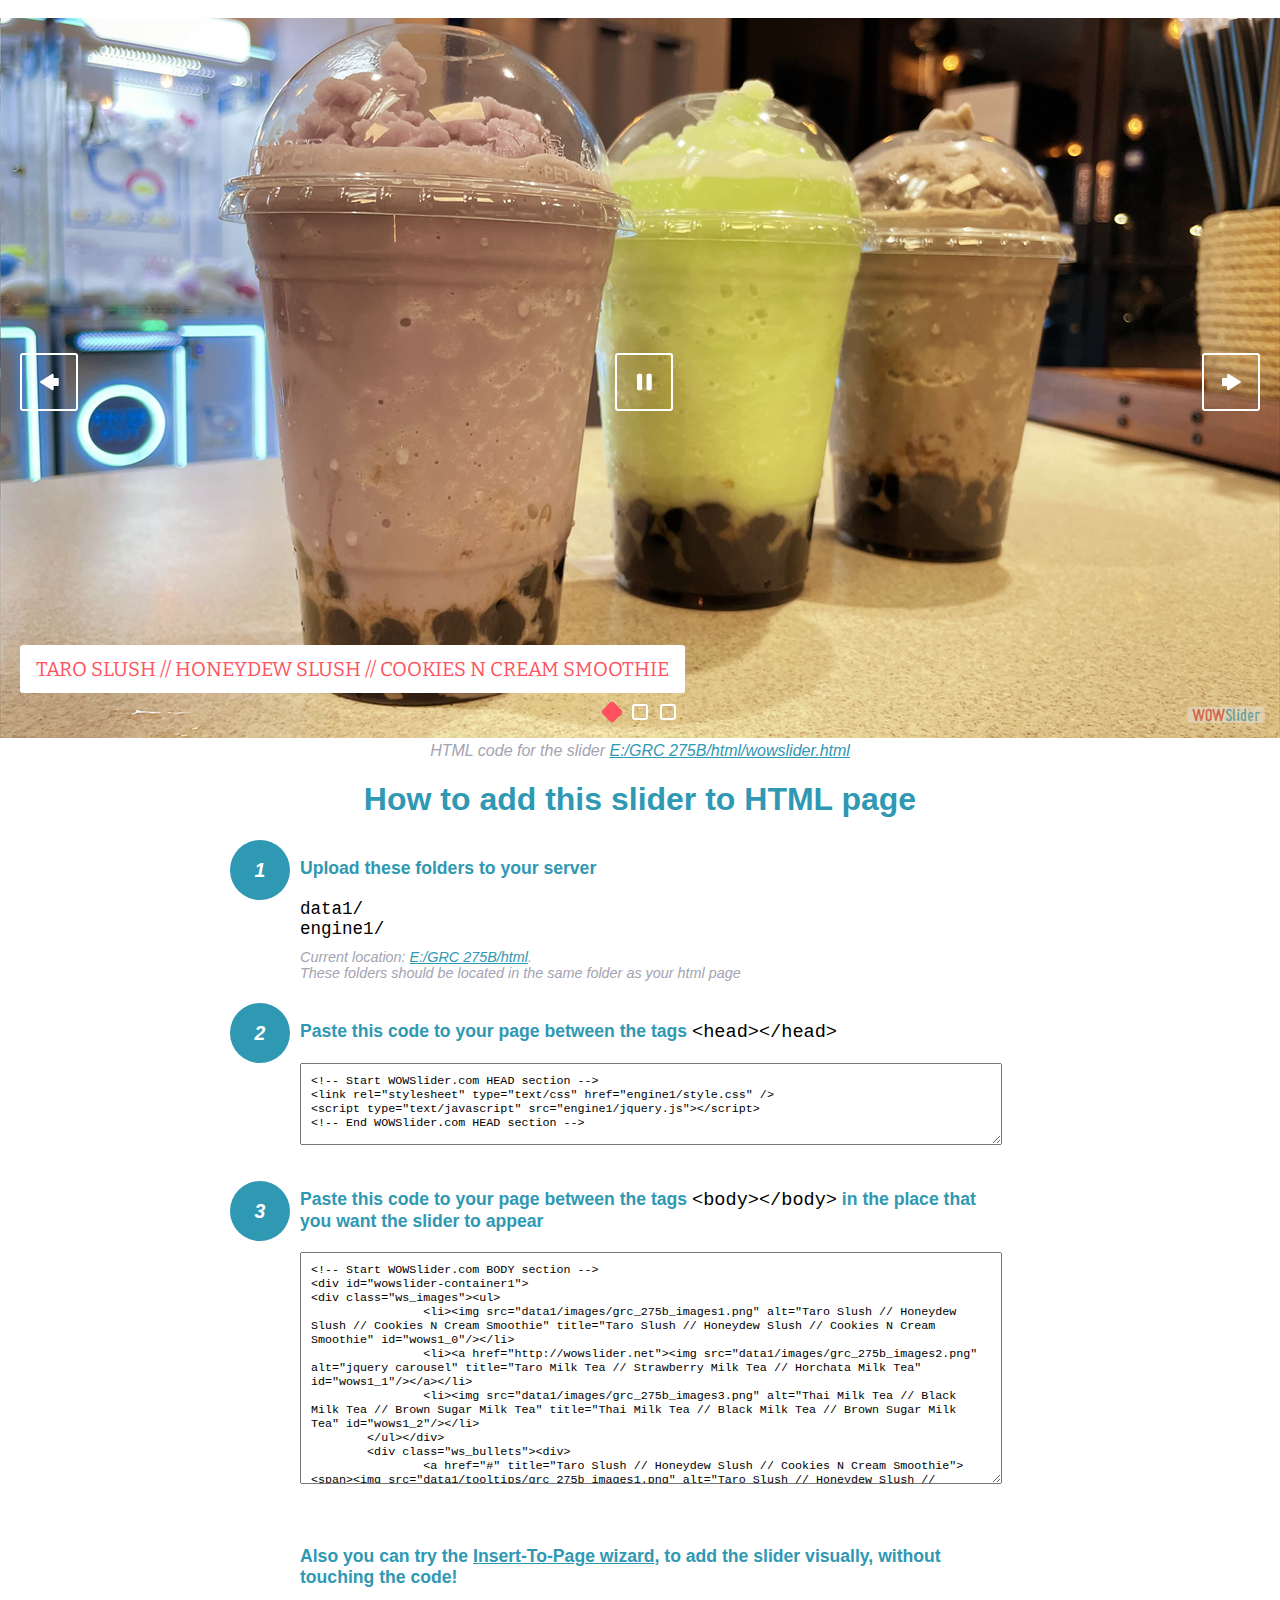
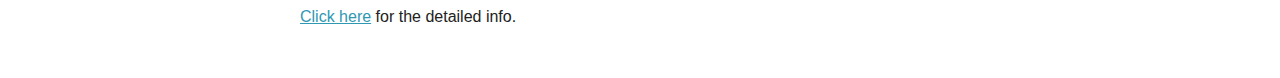
<file: html/wowslider-howto.html>
<!DOCTYPE html>
<html>
<head>
	<title>WOWSlider</title>
	<meta http-equiv="content-type" content="text/html; charset=utf-8" />
	<meta name="description" content="WOWSlider" />
	
	<!-- Start WOWSlider.com HEAD section --> <!-- add to the <head> of your page -->
	<link rel="stylesheet" type="text/css" href="engine1/style.css" />
	<script type="text/javascript" src="engine1/jquery.js"></script>
	<!-- End WOWSlider.com HEAD section -->


<style>
.instuction {
	font-family: sans-serif, Arial;
	display: block;
	margin: 0 auto;
	max-width: 820px;
	width: 100%;
	padding: 0 70px;
	color: #222;
	-webkit-box-sizing: border-box;
	-moz-box-sizing: border-box;
	box-sizing: border-box;
}
.instuction h1 img {
	max-width: 170px;
	vertical-align: middle;
	margin-bottom: 10px;
}
.instuction h1 {
	color: #2F98B3;
	text-align: center;
}
.instuction h2 {
	position: relative;
	font-size: 1.1em;
	color: #2F98B3;
	margin-bottom: 20px;
	margin-top: 40px;
}
.instuction h2 span.num {
	position: absolute;
	left: -70px;
	top: -18px;
	display: inline-block;
	vertical-align: middle;
	font-style: italic;
	font-size: 1.1em;
	width: 60px;
	height: 60px;
	line-height: 60px;
	text-align: center;
	background: #2F98B3;
	color: #fff;
	border-radius: 50%;
}
.instuction .mono {
	color: #000;
	font-family: monospace;
	font-size: 1.3em;
	font-weight: normal;
}
.instuction li.mono {
	font-size: 1.5em;
}

.instuction ul {
	font-size: 0.9em;
	margin-top: 0;
	padding-left: 0;
	list-style: none;
}
.instuction .note {
	color: #A3A3B2;
	font-style: italic;
	padding-top: 10px;
}
.instuction p.note {
	text-align: center;
	padding-top: 0;
	margin-top: 4px;
}
.instuction textarea {
	font-size: 0.9em;
	min-height: 60px;
	padding: 10px;
	margin: 0;
	overflow: auto;
	max-width: 100%;
	width: 100%;
}
.instuction a,
.instuction a:visited {
	color: #2F98B3;
}
</style>


</head>
<body style="margin:auto">

<br>

<!-- Start WOWSlider.com BODY section --> <!-- add to the <body> of your page -->
<div id="wowslider-container1">
<div class="ws_images"><ul>
		<li><img src="data1/images/grc_275b_images1.png" alt="Taro Slush // Honeydew Slush // Cookies N Cream Smoothie" title="Taro Slush // Honeydew Slush // Cookies N Cream Smoothie" id="wows1_0"/></li>
		<li><a href="http://wowslider.net"><img src="data1/images/grc_275b_images2.png" alt="jquery carousel" title="Taro Milk Tea // Strawberry Milk Tea // Horchata Milk Tea" id="wows1_1"/></a></li>
		<li><img src="data1/images/grc_275b_images3.png" alt="Thai Milk Tea // Black Milk Tea // Brown Sugar Milk Tea" title="Thai Milk Tea // Black Milk Tea // Brown Sugar Milk Tea" id="wows1_2"/></li>
	</ul></div>
	<div class="ws_bullets"><div>
		<a href="#" title="Taro Slush // Honeydew Slush // Cookies N Cream Smoothie"><span><img src="data1/tooltips/grc_275b_images1.png" alt="Taro Slush // Honeydew Slush // Cookies N Cream Smoothie"/>1</span></a>
		<a href="#" title="Taro Milk Tea // Strawberry Milk Tea // Horchata Milk Tea"><span><img src="data1/tooltips/grc_275b_images2.png" alt="Taro Milk Tea // Strawberry Milk Tea // Horchata Milk Tea"/>2</span></a>
		<a href="#" title="Thai Milk Tea // Black Milk Tea // Brown Sugar Milk Tea"><span><img src="data1/tooltips/grc_275b_images3.png" alt="Thai Milk Tea // Black Milk Tea // Brown Sugar Milk Tea"/>3</span></a>
	</div></div><div class="ws_script" style="position:absolute;left:-99%"><a href="http://wowslider.net">javascript carousel</a> by WOWSlider.com v9.0</div>
<div class="ws_shadow"></div>
</div>	
<script type="text/javascript" src="engine1/wowslider.js"></script>
<script type="text/javascript" src="engine1/script.js"></script>
<!-- End WOWSlider.com BODY section -->


<div class="instuction">
	<p class="note">HTML code for the slider <a href="file:///E:/GRC 275B/html/wowslider.html">E:/GRC 275B/html/wowslider.html</a></p>

	<h1>
		How to add this slider to HTML page
	</h1>

	<h2><span class="num">1</span> Upload these folders to your server</h2>
	<ul>
		<li class="mono">data1/</li>
		<li class="mono">engine1/</li>
		<li class="note">Current location: <a href="file:///E:/GRC 275B/html">E:/GRC 275B/html</a>. <br>These folders should be located in the same folder as your html page</li>
	</ul>

	<h2><span class="num">2</span> Paste this code to your page between the tags <span class="mono">&lt;head&gt;&lt;/head&gt;</span></h2>
	<textarea onclick="this.select()">&lt;!-- Start WOWSlider.com HEAD section --&gt;
&lt;link rel=&quot;stylesheet&quot; type=&quot;text/css&quot; href=&quot;engine1/style.css&quot; /&gt;
&lt;script type=&quot;text/javascript&quot; src=&quot;engine1/jquery.js&quot;&gt;&lt;/script&gt;
&lt;!-- End WOWSlider.com HEAD section --&gt;</textarea>


	<h2><span class="num" style="top: -8px;">3</span> Paste this code to your page between the tags <span class="mono">&lt;body&gt;&lt;/body&gt;</span> in the place that you want the slider to appear</h2>
	<textarea onclick="this.select()" rows="15">&lt;!-- Start WOWSlider.com BODY section --&gt;
&lt;div id=&quot;wowslider-container1&quot;&gt;
&lt;div class=&quot;ws_images&quot;&gt;&lt;ul&gt;
		&lt;li&gt;&lt;img src=&quot;data1/images/grc_275b_images1.png&quot; alt=&quot;Taro Slush // Honeydew Slush // Cookies N Cream Smoothie&quot; title=&quot;Taro Slush // Honeydew Slush // Cookies N Cream Smoothie&quot; id=&quot;wows1_0&quot;/&gt;&lt;/li&gt;
		&lt;li&gt;&lt;a href=&quot;http://wowslider.net&quot;&gt;&lt;img src=&quot;data1/images/grc_275b_images2.png&quot; alt=&quot;jquery carousel&quot; title=&quot;Taro Milk Tea // Strawberry Milk Tea // Horchata Milk Tea&quot; id=&quot;wows1_1&quot;/&gt;&lt;/a&gt;&lt;/li&gt;
		&lt;li&gt;&lt;img src=&quot;data1/images/grc_275b_images3.png&quot; alt=&quot;Thai Milk Tea // Black Milk Tea // Brown Sugar Milk Tea&quot; title=&quot;Thai Milk Tea // Black Milk Tea // Brown Sugar Milk Tea&quot; id=&quot;wows1_2&quot;/&gt;&lt;/li&gt;
	&lt;/ul&gt;&lt;/div&gt;
	&lt;div class=&quot;ws_bullets&quot;&gt;&lt;div&gt;
		&lt;a href=&quot;#&quot; title=&quot;Taro Slush // Honeydew Slush // Cookies N Cream Smoothie&quot;&gt;&lt;span&gt;&lt;img src=&quot;data1/tooltips/grc_275b_images1.png&quot; alt=&quot;Taro Slush // Honeydew Slush // Cookies N Cream Smoothie&quot;/&gt;1&lt;/span&gt;&lt;/a&gt;
		&lt;a href=&quot;#&quot; title=&quot;Taro Milk Tea // Strawberry Milk Tea // Horchata Milk Tea&quot;&gt;&lt;span&gt;&lt;img src=&quot;data1/tooltips/grc_275b_images2.png&quot; alt=&quot;Taro Milk Tea // Strawberry Milk Tea // Horchata Milk Tea&quot;/&gt;2&lt;/span&gt;&lt;/a&gt;
		&lt;a href=&quot;#&quot; title=&quot;Thai Milk Tea // Black Milk Tea // Brown Sugar Milk Tea&quot;&gt;&lt;span&gt;&lt;img src=&quot;data1/tooltips/grc_275b_images3.png&quot; alt=&quot;Thai Milk Tea // Black Milk Tea // Brown Sugar Milk Tea&quot;/&gt;3&lt;/span&gt;&lt;/a&gt;
	&lt;/div&gt;&lt;/div&gt;&lt;div class=&quot;ws_script&quot; style=&quot;position:absolute;left:-99%&quot;&gt;&lt;a href=&quot;http://wowslider.net&quot;&gt;javascript carousel&lt;/a&gt; by WOWSlider.com v9.0&lt;/div&gt;
&lt;div class=&quot;ws_shadow&quot;&gt;&lt;/div&gt;
&lt;/div&gt;	
&lt;script type=&quot;text/javascript&quot; src=&quot;engine1/wowslider.js&quot;&gt;&lt;/script&gt;
&lt;script type=&quot;text/javascript&quot; src=&quot;engine1/script.js&quot;&gt;&lt;/script&gt;
&lt;!-- End WOWSlider.com BODY section --&gt;</textarea>

<br><br>
<h2>Also you can try the <a href="http://wowslider.com/help/add-wowslider-to-page-2.html" target="_blank">Insert-To-Page wizard</a>, to add the slider visually, without touching the code!</h2>
<p>
	<a href="http://wowslider.com/help/add-wowslider-to-page-2.html" target="_blank">Click here</a> for the detailed info.
</p>
</div>

<br><br>
</body>
</html>
</file>
<file: css/mystyle.css>
/*My Custom CSS*/

body {
    background-color: white;
    padding-top: 25px;
}

h1 {
  font-family: "Comfortaa", sans-serif;
  font-optical-sizing: auto;
  font-weight: <weight>;
  font-style: normal;
}

p {
font-family: "Comfortaa", sans-serif;
  font-optical-sizing: auto;
  font-weight: <weight>;
  font-style: normal;
}

.top-right-logos {
  position: absolute;
  top: 30px;
  right: 150px;
  display: flex;
  gap: 10px;
}

.top-right-logos img {
  height: 40px; 
  width: auto;
}

body {
  background-color: white;
  font-family: 'Comfortaa', sans-serif;
  margin: 0;
  padding: 0;
  text-align: center;
}

.logo {
  width: 180px;
  height: auto;
  margin-top: 20px;
}

.nav-links {
  display: flex;
  justify-content: center;
  align-items: center;
  flex-wrap: wrap;
  gap: 20px; 
  margin-top: 20px;
}

.nav-links a {
  text-decoration: none;
  color: #000;
  font-size: 20px;
  letter-spacing: 0px;
  transition: color 0.3s ease;
}

.nav-links a:hover {
  color: black;
}

.dot {
  width: 10px;
  height: 10px;
  background-color: black;
  border-radius: 50%;
}

@media (max-width: 576px) {
  .nav-links {
    gap: 15px;
  }

  .dot {
    width: 8px;
    height: 8px;
  }

  .nav-links a {
    font-size: 16px;
  }
}

#wowslider-container1 {
  max-width: 800px;
  width: 100%;
  margin: 0 auto 40px;
  overflow: hidden;
  border-radius: 10px;
}


.about-boba-king {
  font-family: 'Comfortaa', cursive;
  color: #000000;
  max-width: 800px;
  margin: 0 auto;
  text-align: left;
  letter-spacing: 1.0px;
  line-height: 1.6;
}

.about-boba-king h2 {
  font-weight: 110px;
  font-size: 1.2rem;
  margin-bottom: 0px;
  color: #000000;
  letter-spacing: 0px;
  font-variant: small-caps;
}

.about-boba-king p {
  font-weight: 300;
  font-size: 1.1rem;
  white-space: pre-line;
}

.section-header {
  display: flex;
  align-items: center;
  justify-content: flex-start;
  gap: 1rem;
  margin-bottom: 1.5rem;
margin-top: 1.2rem;
}

.section-header h2 {
  font-size: 1.2rem;
  letter-spacing: 0px;
  font-weight: 500;
  color: #000;
}

.section-header .line {
  flex-grow: 1;
  height: 1px;
  background-color: #999;
  opacity: 0.5;
}

.location-carousel {
  width: 90%;
  max-width: 1200px;
  margin: 40px auto;
}

.location-card {
  background: #000;
  color: white;
  border-radius: 20px;
  text-align: center;
  overflow: hidden;
  padding: 20px;
  width: 350px;
}

.location-card {
  display: flex;
  flex-direction: column;
  justify-content: space-between;
  height: 400px;
  box-sizing: border-box;
}


.location-card h3 {
  margin: 0 0 10px;
  font-size: 1.3em;
}

.location-card p {
  margin: 0 0 15px;
  line-height: 1.3;
}

.location-card iframe {
  width: 100%;
  height: 200px;
  border: none;
  border-radius: 0 0 20px 20px;
  margin-top: 10px;
flex-shrink: 0;
}

.location-card iframe {
  width: 100%;
  height: 200px;
  border: none;
  border-radius: 0 0 20px 20px;
  margin-top: 10px;
  flex-shrink: 0;
}

.button {
  display: inline-block;
  padding: 8px 20px;
  background: white;
  color: black;
  border-radius: 50px;
  text-decoration: none;
  margin: 10px 0;
  font-weight: 400;
  transition: 0.3s ease;
  border: 2px solid black;
position: relative;
top: 4px;
left: -500px;
    
}

.button:hover {
    color: white;
  background: #000;
}

.swiper-button-next,
.swiper-button-prev {
  color: black;
}

.swiper-pagination-bullet-active {
  background: black;
}

ul {
    list-style: none;
    padding: 0;
}

h1, h2, h3 {
    font-size: 18px;
    font-weight: normal;
}

h2, h3 {
  text-align: left;
  margin-left: 0;
}

h3 {
  font-size: 20px;
  letter-spacing: 0px;
  border-bottom: 1px solid #ccc;
  padding-bottom: 5px;
  margin-bottom: 15px;
  display: inline-block;
}

.menu-title {
  font-size: 20px;
  letter-spacing: 2px;
  border-bottom: 2px solid #ccc;
  padding-bottom: 5px;
  margin-bottom: 15px;
}

.menu-list {
  display: grid;
  grid-template-columns: 1fr 1fr ;
  column-gap: 40px;
  font-size: 18px;
  line-height: 1.7;
}

.menu-list.toppings {
  display: grid;
  grid-template-columns: 1fr;
  row-gap: 6px;
}

.popping-boba {
  display: grid;
  grid-template-columns: repeat(2, 1fr);
  column-gap: 15px;
}

.delivery-section {
    text-align: center;
    padding: 40px 20px;
    font-family: "Courier New", monospace;
}

.delivery-grid {
    display: grid;
    grid-template-columns: 1fr 1fr;
    gap: 40px;
    align-items: center;
}

.delivery-item img,
.yelp-box img {
    width: 180px;
    margin-bottom: 15px;
}

.delivery-btn {
    display: inline-block;
    padding: 10px 30px;
    border: 2px solid #ccc;
    border-radius: 30px;
    font-size: 16px;
    text-decoration: none;
    color: #333;
    background: #fff;
}

.yelp-title {
    font-size: 22px;
    margin-bottom: 20px;
}

.yelp-box {
    margin-top: 10px;
}

h1, h2, h3, h4, h5, h6 {
    font-family: 'Comfortaa', sans-serif;
}

button, a, .delivery-btn {
    font-family: 'Comfortaa', sans-serif;
}

.delivery-item {
    display: flex;
    flex-direction: column;
    align-items: center;
    justify-content: center;
    margin: 20px;
}

.yelp-wrapper {
    display: flex;
    justify-content: center;
    margin-top: 20px;
}

.yelp-item {
    display: flex;
    flex-direction: column;
    align-items: center;
}

.yelp-item img {
    width: 200px;
    margin-bottom: -60px;
}

.delivery-btn {
    font-family: 'Comfortaa', sans-serif;
    padding: 10px 25px;
    border-radius: 30px;
    border: 2px solid #ccc;
    background: white;
    cursor: pointer;
}

/* Container box */
.contact-container {
    width: 90%;
    max-width: 900px;
    margin: 40px auto;
    padding: 40px;
    border: 2px solid #ccc;
    border-radius: 25px;
    font-family: 'Comfortaa', sans-serif;
}

/* Form layout */
.contact-form {
    width: 100%;
}

.form-row {
    display: flex;
    gap: 40px;
    margin-bottom: 40px;
}

.form-group {
    flex: 1;
    display: flex;
    flex-direction: column;
    font-size: 18px;
}

.form-group.full {
    width: 100%;
    margin-bottom: 40px;
}

/* Underline inputs */
.contact-form input,
.contact-form textarea {
    background: none;
    border: none;
    border-bottom: 2px solid #bbb;
    padding: 10px 0;
    font-size: 18px;
    font-family: 'Comfortaa', sans-serif;
    outline: none;
}

.contact-form textarea {
    height: 80px;
    resize: none;
}

/* Button */
.contact-btn {
    padding: 12px 35px;
    border-radius: 20px;
    border: 2px solid #bbb;
    font-size: 18px;
    background: none;
    cursor: pointer;
    transition: .3s;
    font-family: 'Comfortaa', sans-serif;
}

.contact-btn:hover {
    background: #f3f3f3;
}
</file>
<file: mystyle.css>
/* My CUstom CSS */

body {
    background-color: white;
    padding-top: 25px;
}

h1 {
  font-family: "Comfortaa", sans-serif;
  font-optical-sizing: auto;
  font-weight: <weight>;
  font-style: normal;
}

p {
font-family: "Comfortaa", sans-serif;
  font-optical-sizing: auto;
  font-weight: <weight>;
  font-style: normal;
}

body {
  background-color: white;
  font-family: 'Comfortaa', sans-serif;
}

.jumbotron {
  background-color: white !important;
}

.logo {
  width: 200px;
  height: auto;
}

.top-right-logos {
  position: absolute;
  top: 30px;
  right: 150px;
  display: flex;
  gap: 10px;
}

.top-right-logos img {
  height: 40px; 
  width: auto;
}

body {
  background-color: white;
  font-family: 'Comfortaa', sans-serif;
  margin: 0;
  padding: 0;
  text-align: center;
}

.logo {
  width: 180px;
  height: auto;
  margin-top: 20px;
}

.nav-links {
  display: flex;
  justify-content: center;
  align-items: center;
  flex-wrap: wrap;
  gap: 30px; 
  margin-top: 20px;
}

.nav-links a {
  text-decoration: none;
  color: #000;
  font-size: 18px;
  letter-spacing: 0px;
  transition: color 0.3s ease;
}

.nav-links a:hover {
  color: black;
}

.dot {
  width: 10px;
  height: 10px;
  background-color: black;
  border-radius: 50%;
}

@media (max-width: 576px) {
  .nav-links {
    gap: 15px;
  }

  .dot {
    width: 8px;
    height: 8px;
  }

  .nav-links a {
    font-size: 16px;
  }
}

#wowslider-container1 {
  max-width: 800px;    /* same max-width as .about-boba-king */
  width: 100%;         /* take full width up to max-width */
  margin: 0 auto 40px; /* center horizontally, with 40px bottom margin */
  overflow: hidden;    /* prevent overflow */
  border-radius: 10px; /* optional, nice rounded corners */
}


.about-boba-king {
  font-family: 'Comfortaa', cursive;
  color: #000000;
  max-width: 800px;   /* limits width nicely */
  margin: 0 auto;     /* center horizontally */
  text-align: left;   /* left aligned text */
  letter-spacing: 1.0px;
  line-height: 1.6;
}

.about-boba-king h2 {
  font-weight: 110px;
  font-size: 1.2rem;
  margin-bottom: 0px;
  color: #444444;
  letter-spacing: 0px;
  font-variant: small-caps;
}

.about-boba-king p {
  font-weight: 300;
  font-size: 1.1rem;
  white-space: pre-line;  /* preserves line breaks if you want to add manually */
}
</file>
<file: engine1/style.css>
/*
 *	generated by WOW Slider 9.0
 *	template Rhomb
 */
@import url(https://fonts.googleapis.com/css?family=Bitter);
@font-face {
  font-family: 'ws-ctrl-rhomb';
  src: url('ws-ctrl-rhomb.eot');
  src: url('ws-ctrl-rhomb.eot#iefix') format('embedded-opentype'),
       url('ws-ctrl-rhomb.svg#ws-ctrl-rhomb') format('svg');
  font-weight: normal;
  font-style: normal;
}
@font-face {
  font-family: 'ws-ctrl-rhomb';
  src: url('[data-uri]') format('woff'),
       url('[data-uri]') format('truetype');
}
#wowslider-container1 { 
	display: table;
	zoom: 1; 
	position: relative;
	width: 100%;
	max-width: 1280px;
	max-height:720px;
	margin:0px auto 0px;
	z-index:90;
	text-align:left; /* reset align=center */
	font-size: 10px;
	text-shadow: none; /* fix some user styles */

	/* reset box-sizing (to boostrap friendly) */
	-webkit-box-sizing: content-box;
	-moz-box-sizing: content-box;
	box-sizing: content-box; 
}
* html #wowslider-container1{ width:1280px }
#wowslider-container1 .ws_images ul{
	position:relative;
	width: 10000%; 
	height:100%;
	left:0;
	list-style:none;
	margin:0;
	padding:0;
	border-spacing:0;
	overflow: visible;
	/*table-layout:fixed;*/
}
#wowslider-container1 .ws_images ul li{
	position: relative;
	width:1%;
	height:100%;
	line-height:0; /*opera*/
	overflow: hidden;
	float:left;
	/*font-size:0;*/
	padding:0 0 0 0 !important;
	margin:0 0 0 0 !important;
}

#wowslider-container1 .ws_images{
	position: relative;
	left:0;
	top:0;
	height:100%;
	max-height:720px;
	max-width: 1280px;
	vertical-align: top;
	border:none;
	overflow: hidden;
}
#wowslider-container1 .ws_images ul a{
	width:100%;
	height:100%;
	max-height:720px;
	display:block;
	color:transparent;
}
#wowslider-container1 img{
	max-width: none !important;
}
#wowslider-container1 .ws_images .ws_list img,
#wowslider-container1 .ws_images > div > img{
	width:100%;
	border:none 0;
	max-width: none;
	padding:0;
	margin:0;
}
#wowslider-container1 .ws_images > div > img {
	max-height:720px;
}

#wowslider-container1 .ws_images iframe {
	position: absolute;
	z-index: -1;
}

#wowslider-container1 .ws-title > div {
	display: inline-block !important;
}

#wowslider-container1 a{ 
	text-decoration: none; 
	outline: none; 
	border: none; 
}

#wowslider-container1  .ws_bullets { 
	float: left;
	position:absolute;
	z-index:70;
}
#wowslider-container1  .ws_bullets div{
	position:relative;
	float:left;
	font-size: 0px;
}
/* compatibility with Joomla styles */
#wowslider-container1  .ws_bullets a {
	line-height: 0;
}

#wowslider-container1  .ws_script{
	display:none;
}
#wowslider-container1 sound, 
#wowslider-container1 object{
	position:absolute;
}

/* prevent some of users reset styles */
#wowslider-container1 .ws_effect {
	position: static;
	width: 100%;
	height: 100%;
}

#wowslider-container1 .ws_photoItem {
	border: 2em solid #fff;
	margin-left: -2em;
	margin-top: -2em;
}
#wowslider-container1 .ws_cube_side {
	background: #A6A5A9;
}


#wowslider-container1.ws_gestures {
	cursor: -webkit-grab;
	cursor: -moz-grab;
	cursor: url("[data-uri]"), move;
}
#wowslider-container1.ws_gestures.ws_grabbing {
	cursor: -webkit-grabbing;
	cursor: -moz-grabbing;
	cursor: url("[data-uri]"), move;
}

/* hide controls when video start play */
#wowslider-container1.ws_video_playing .ws_bullets,
#wowslider-container1.ws_video_playing .ws_fullscreen,
#wowslider-container1.ws_video_playing .ws_next,
#wowslider-container1.ws_video_playing .ws_prev {
	display: none;
}


/* youtube/vimeo buttons */
#wowslider-container1 .ws_video_btn {
	position: absolute;
	display: none;
	cursor: pointer;
	top: 0;
	left: 0;
	width: 100%;
	height: 100%;
	z-index: 55;
}
#wowslider-container1 .ws_video_btn.ws_youtube,
#wowslider-container1 .ws_video_btn.ws_vimeo {
	display: block;
}
#wowslider-container1 .ws_video_btn div {
	position: absolute;
	background-image: url(./playvideo.png);
	background-size: 200%;
	top: 50%;
	left: 50%;
	width: 7em;
	height: 5em;
	margin-left: -3.5em;
	margin-top: -2.5em;
}
#wowslider-container1 .ws_video_btn.ws_youtube div {
	background-position: 0 0;
}
#wowslider-container1 .ws_video_btn.ws_youtube:hover div {
	background-position: 100% 0;
}
#wowslider-container1 .ws_video_btn.ws_vimeo div {
	background-position: 0 100%;
}
#wowslider-container1 .ws_video_btn.ws_vimeo:hover div {
	background-position: 100% 100%;
}

#wowslider-container1 .ws_playpause.ws_hide {
	display: none !important;
}
/* bullets */
#wowslider-container1  .ws_bullets { 
	padding: 0px; 
}
#wowslider-container1 .ws_bullets a { 
	position:relative;
	display: inline-block;
	width: 0;
	margin: 3px 6px;
	padding: 8px;
} 
#wowslider-container1 .ws_bullets a > span {
	position:absolute;
	display: block;
	top:0;
	right: 0;
	height:100%;
	width:100%;
	border-radius: 3px;
	box-shadow: inset 0 0 0 2px #fff;

	-webkit-transition: background 200ms ease-in-out, -webkit-transform 200ms ease-in-out, box-shadow 200ms ease-in-out;
	transition: background 200ms ease-in-out, transform 200ms ease-in-out, -webkit-transform 200ms ease-in-out, box-shadow 200ms ease-in-out;
}

#wowslider-container1 .ws_bullets a.ws_overbull > span,
#wowslider-container1 .ws_bullets a.ws_selbull > span {
	-webkit-transform: rotate(45deg);
	transform: rotate(45deg);
	background: #ff525e;
	box-shadow: inset 0 0 0 2px #ff525e;
}




/* play/pause, arrows */
#wowslider-container1 a.ws_next,
#wowslider-container1 a.ws_prev,
#wowslider-container1 .ws_playpause {
	position:absolute;
	font: 2em "ws-ctrl-rhomb";
	width: 2.9em;
	height: 2.9em;
	top:50%;
	border-radius: 0.15em;
	
	margin-top: -1.25em;
	color: #ffffff;
	z-index: 100;

	box-shadow: inset 0 0 0 2px #fff;

	-webkit-transition: background 200ms ease-in-out, -webkit-transform 200ms ease-in-out, box-shadow 200ms ease-in-out;
	transition: background 200ms ease-in-out, transform 200ms ease-in-out, -webkit-transform 200ms ease-in-out, box-shadow 200ms ease-in-out;
}
#wowslider-container1 a.ws_next {
	right: 20px;
}
#wowslider-container1 a.ws_prev {
	left: 20px;
}
#wowslider-container1 .ws_playpause {
	left:50%;
	margin-left:-1.25em;
}

#wowslider-container1 a.ws_next:hover,
#wowslider-container1 a.ws_prev:hover,
#wowslider-container1 .ws_playpause:hover {
	background: #ff525e;
	box-shadow: inset 0 0 0 2px #ff525e;

	-webkit-transform: rotate(45deg);
	transform: rotate(45deg);
}


#wowslider-container1 a.ws_next > span,
#wowslider-container1 a.ws_prev > span,
#wowslider-container1 .ws_playpause > span {
	display: block;
	-webkit-transition: -webkit-transform 200ms ease-in-out;
	transition: transform 200ms ease-in-out, -webkit-transform 200ms ease-in-out;
}
#wowslider-container1 a.ws_next:hover > span,
#wowslider-container1 a.ws_prev:hover > span,
#wowslider-container1 .ws_playpause:hover > span {
	-webkit-transform: rotate(-45deg);
	transform: rotate(-45deg);
}

#wowslider-container1 a.ws_next > span:before,
#wowslider-container1 a.ws_prev > span:before,
#wowslider-container1 .ws_playpause > span:before {
	display: block;
	text-align: center;
	line-height: 2.9em;
	line-height: 3.2em\9; /* ie9 hack */
	height:100%;
}
/* IE10+ hacks */
_:-ms-input-placeholder, :root #wowslider-container1 a.ws_next > span:before {line-height: 3.2em;}
_:-ms-input-placeholder, :root #wowslider-container1 a.ws_prev > span:before {line-height: 3.2em;}
_:-ms-input-placeholder, :root #wowslider-container1 a.ws_playpause > span:before {line-height: 3.2em;}

#wowslider-container1 .ws_play > span:before {
	content:"\e800";
}
#wowslider-container1 .ws_pause > span:before {
	content:"\e801";
}
#wowslider-container1 a.ws_next > span:before {
	content:'\e803';
}
#wowslider-container1 a.ws_prev > span:before {
	content:'\e802';
}/* bottom center */
#wowslider-container1  .ws_bullets {
	bottom:1.5em;
	left:50%;
}
#wowslider-container1  .ws_bullets div{
	left:-50%;
}#wowslider-container1 .ws-title{
	font: 1em 'Bitter', serif;
	position: absolute;
	left: 20px;
	margin-right:10em;
	z-index: 50;
	bottom: 45px;
	top: auto;
	opacity: 1;
}
#wowslider-container1 .ws-title div,#wowslider-container1 .ws-title span{
	display:inline-block;
	padding: 0.6em 0.8em;
}
#wowslider-container1 .ws-title div{
	display:block;
	margin-top:0.5em;
	font-size: 1.3em;
	background-color: #ff525e;
	color: #fff;
	border-radius: 0.18em;
}
#wowslider-container1 .ws-title span{
	text-transform: uppercase;	
	border-radius: 0.15em;
	font-size: 2em;
	background-color: #fff;
	color: #ff525e;
}#wowslider-container1 .ws_images > ul{
	animation: wsBasic 12s infinite;
	-moz-animation: wsBasic 12s infinite;
	-webkit-animation: wsBasic 12s infinite;
}
@keyframes wsBasic{0%{left:-0%} 16.67%{left:-0%} 33.33%{left:-100%} 50%{left:-100%} 66.67%{left:-200%} 83.33%{left:-200%} }
@-moz-keyframes wsBasic{0%{left:-0%} 16.67%{left:-0%} 33.33%{left:-100%} 50%{left:-100%} 66.67%{left:-200%} 83.33%{left:-200%} }
@-webkit-keyframes wsBasic{0%{left:-0%} 16.67%{left:-0%} 33.33%{left:-100%} 50%{left:-100%} 66.67%{left:-200%} 83.33%{left:-200%} }

#wowslider-container1 .ws_bullets  a img{
	position:absolute;
	display:block;
	text-indent:0;
	bottom:15px;
	left:-43px;
	visibility:hidden;
	max-width:none;
    border: 2px solid #fff;
}
#wowslider-container1 .ws_bullets a:hover img{
	visibility:visible;
}

#wowslider-container1 .ws_bulframe div div{
	height:48px;
	overflow:visible;
	position:relative;
}
#wowslider-container1 .ws_bulframe div {
	left:0;
	overflow:hidden;
	position:relative;
	width:85px;
}
#wowslider-container1  .ws_bullets .ws_bulframe{
	position:absolute;
	display:none;
	bottom:25px;
	margin-left:8px;
	cursor:pointer;
    border: 2px solid #fff;

	/* fixed bulframe hidding in Chrome */
	-webkit-transform: translateZ(0);
	-ms-transform: translateZ(0);
	-o-transform: translateZ(0);
	transform: translateZ(0);
}#wowslider-container1 .ws_bulframe div div{
	height: auto;
}

@media all and (max-width:760px) {
	#wowslider-container1 .ws_fullscreen {
		display: block;
	}
}
@media all and (max-width:400px){
	#wowslider-container1 .ws_controls,
	#wowslider-container1 .ws_bullets,
	#wowslider-container1 .ws_thumbs{
		display: none
	}
}
</file>
<file: html/engine1/style.css>
/*
 *	generated by WOW Slider 9.0
 *	template Rhomb
 */
@import url(https://fonts.googleapis.com/css?family=Bitter);
@font-face {
  font-family: 'ws-ctrl-rhomb';
  src: url('ws-ctrl-rhomb.eot');
  src: url('ws-ctrl-rhomb.eot#iefix') format('embedded-opentype'),
       url('ws-ctrl-rhomb.svg#ws-ctrl-rhomb') format('svg');
  font-weight: normal;
  font-style: normal;
}
@font-face {
  font-family: 'ws-ctrl-rhomb';
  src: url('[data-uri]') format('woff'),
       url('[data-uri]') format('truetype');
}
#wowslider-container1 { 
	display: table;
	zoom: 1; 
	position: relative;
	width: 100%;
	max-width: 1280px;
	max-height:720px;
	margin:0px auto 0px;
	z-index:90;
	text-align:left; /* reset align=center */
	font-size: 10px;
	text-shadow: none; /* fix some user styles */

	/* reset box-sizing (to boostrap friendly) */
	-webkit-box-sizing: content-box;
	-moz-box-sizing: content-box;
	box-sizing: content-box; 
}
* html #wowslider-container1{ width:1280px }
#wowslider-container1 .ws_images ul{
	position:relative;
	width: 10000%; 
	height:100%;
	left:0;
	list-style:none;
	margin:0;
	padding:0;
	border-spacing:0;
	overflow: visible;
	/*table-layout:fixed;*/
}
#wowslider-container1 .ws_images ul li{
	position: relative;
	width:1%;
	height:100%;
	line-height:0; /*opera*/
	overflow: hidden;
	float:left;
	/*font-size:0;*/
	padding:0 0 0 0 !important;
	margin:0 0 0 0 !important;
}

#wowslider-container1 .ws_images{
	position: relative;
	left:0;
	top:0;
	height:100%;
	max-height:720px;
	max-width: 1280px;
	vertical-align: top;
	border:none;
	overflow: hidden;
}
#wowslider-container1 .ws_images ul a{
	width:100%;
	height:100%;
	max-height:720px;
	display:block;
	color:transparent;
}
#wowslider-container1 img{
	max-width: none !important;
}
#wowslider-container1 .ws_images .ws_list img,
#wowslider-container1 .ws_images > div > img{
	width:100%;
	border:none 0;
	max-width: none;
	padding:0;
	margin:0;
}
#wowslider-container1 .ws_images > div > img {
	max-height:720px;
}

#wowslider-container1 .ws_images iframe {
	position: absolute;
	z-index: -1;
}

#wowslider-container1 .ws-title > div {
	display: inline-block !important;
}

#wowslider-container1 a{ 
	text-decoration: none; 
	outline: none; 
	border: none; 
}

#wowslider-container1  .ws_bullets { 
	float: left;
	position:absolute;
	z-index:70;
}
#wowslider-container1  .ws_bullets div{
	position:relative;
	float:left;
	font-size: 0px;
}
/* compatibility with Joomla styles */
#wowslider-container1  .ws_bullets a {
	line-height: 0;
}

#wowslider-container1  .ws_script{
	display:none;
}
#wowslider-container1 sound, 
#wowslider-container1 object{
	position:absolute;
}

/* prevent some of users reset styles */
#wowslider-container1 .ws_effect {
	position: static;
	width: 100%;
	height: 100%;
}

#wowslider-container1 .ws_photoItem {
	border: 2em solid #fff;
	margin-left: -2em;
	margin-top: -2em;
}
#wowslider-container1 .ws_cube_side {
	background: #A6A5A9;
}


#wowslider-container1.ws_gestures {
	cursor: -webkit-grab;
	cursor: -moz-grab;
	cursor: url("[data-uri]"), move;
}
#wowslider-container1.ws_gestures.ws_grabbing {
	cursor: -webkit-grabbing;
	cursor: -moz-grabbing;
	cursor: url("[data-uri]"), move;
}

/* hide controls when video start play */
#wowslider-container1.ws_video_playing .ws_bullets,
#wowslider-container1.ws_video_playing .ws_fullscreen,
#wowslider-container1.ws_video_playing .ws_next,
#wowslider-container1.ws_video_playing .ws_prev {
	display: none;
}


/* youtube/vimeo buttons */
#wowslider-container1 .ws_video_btn {
	position: absolute;
	display: none;
	cursor: pointer;
	top: 0;
	left: 0;
	width: 100%;
	height: 100%;
	z-index: 55;
}
#wowslider-container1 .ws_video_btn.ws_youtube,
#wowslider-container1 .ws_video_btn.ws_vimeo {
	display: block;
}
#wowslider-container1 .ws_video_btn div {
	position: absolute;
	background-image: url(./playvideo.png);
	background-size: 200%;
	top: 50%;
	left: 50%;
	width: 7em;
	height: 5em;
	margin-left: -3.5em;
	margin-top: -2.5em;
}
#wowslider-container1 .ws_video_btn.ws_youtube div {
	background-position: 0 0;
}
#wowslider-container1 .ws_video_btn.ws_youtube:hover div {
	background-position: 100% 0;
}
#wowslider-container1 .ws_video_btn.ws_vimeo div {
	background-position: 0 100%;
}
#wowslider-container1 .ws_video_btn.ws_vimeo:hover div {
	background-position: 100% 100%;
}

#wowslider-container1 .ws_playpause.ws_hide {
	display: none !important;
}
/* bullets */
#wowslider-container1  .ws_bullets { 
	padding: 0px; 
}
#wowslider-container1 .ws_bullets a { 
	position:relative;
	display: inline-block;
	width: 0;
	margin: 3px 6px;
	padding: 8px;
} 
#wowslider-container1 .ws_bullets a > span {
	position:absolute;
	display: block;
	top:0;
	right: 0;
	height:100%;
	width:100%;
	border-radius: 3px;
	box-shadow: inset 0 0 0 2px #fff;

	-webkit-transition: background 200ms ease-in-out, -webkit-transform 200ms ease-in-out, box-shadow 200ms ease-in-out;
	transition: background 200ms ease-in-out, transform 200ms ease-in-out, -webkit-transform 200ms ease-in-out, box-shadow 200ms ease-in-out;
}

#wowslider-container1 .ws_bullets a.ws_overbull > span,
#wowslider-container1 .ws_bullets a.ws_selbull > span {
	-webkit-transform: rotate(45deg);
	transform: rotate(45deg);
	background: #ff525e;
	box-shadow: inset 0 0 0 2px #ff525e;
}




/* play/pause, arrows */
#wowslider-container1 a.ws_next,
#wowslider-container1 a.ws_prev,
#wowslider-container1 .ws_playpause {
	position:absolute;
	font: 2em "ws-ctrl-rhomb";
	width: 2.9em;
	height: 2.9em;
	top:50%;
	border-radius: 0.15em;
	
	margin-top: -1.25em;
	color: #ffffff;
	z-index: 100;

	box-shadow: inset 0 0 0 2px #fff;

	-webkit-transition: background 200ms ease-in-out, -webkit-transform 200ms ease-in-out, box-shadow 200ms ease-in-out;
	transition: background 200ms ease-in-out, transform 200ms ease-in-out, -webkit-transform 200ms ease-in-out, box-shadow 200ms ease-in-out;
}
#wowslider-container1 a.ws_next {
	right: 20px;
}
#wowslider-container1 a.ws_prev {
	left: 20px;
}
#wowslider-container1 .ws_playpause {
	left:50%;
	margin-left:-1.25em;
}

#wowslider-container1 a.ws_next:hover,
#wowslider-container1 a.ws_prev:hover,
#wowslider-container1 .ws_playpause:hover {
	background: #ff525e;
	box-shadow: inset 0 0 0 2px #ff525e;

	-webkit-transform: rotate(45deg);
	transform: rotate(45deg);
}


#wowslider-container1 a.ws_next > span,
#wowslider-container1 a.ws_prev > span,
#wowslider-container1 .ws_playpause > span {
	display: block;
	-webkit-transition: -webkit-transform 200ms ease-in-out;
	transition: transform 200ms ease-in-out, -webkit-transform 200ms ease-in-out;
}
#wowslider-container1 a.ws_next:hover > span,
#wowslider-container1 a.ws_prev:hover > span,
#wowslider-container1 .ws_playpause:hover > span {
	-webkit-transform: rotate(-45deg);
	transform: rotate(-45deg);
}

#wowslider-container1 a.ws_next > span:before,
#wowslider-container1 a.ws_prev > span:before,
#wowslider-container1 .ws_playpause > span:before {
	display: block;
	text-align: center;
	line-height: 2.9em;
	line-height: 3.2em\9; /* ie9 hack */
	height:100%;
}
/* IE10+ hacks */
_:-ms-input-placeholder, :root #wowslider-container1 a.ws_next > span:before {line-height: 3.2em;}
_:-ms-input-placeholder, :root #wowslider-container1 a.ws_prev > span:before {line-height: 3.2em;}
_:-ms-input-placeholder, :root #wowslider-container1 a.ws_playpause > span:before {line-height: 3.2em;}

#wowslider-container1 .ws_play > span:before {
	content:"\e800";
}
#wowslider-container1 .ws_pause > span:before {
	content:"\e801";
}
#wowslider-container1 a.ws_next > span:before {
	content:'\e803';
}
#wowslider-container1 a.ws_prev > span:before {
	content:'\e802';
}/* bottom center */
#wowslider-container1  .ws_bullets {
	bottom:1.5em;
	left:50%;
}
#wowslider-container1  .ws_bullets div{
	left:-50%;
}#wowslider-container1 .ws-title{
	font: 1em 'Bitter', serif;
	position: absolute;
	left: 20px;
	margin-right:10em;
	z-index: 50;
	bottom: 45px;
	top: auto;
	opacity: 1;
}
#wowslider-container1 .ws-title div,#wowslider-container1 .ws-title span{
	display:inline-block;
	padding: 0.6em 0.8em;
}
#wowslider-container1 .ws-title div{
	display:block;
	margin-top:0.5em;
	font-size: 1.3em;
	background-color: #ff525e;
	color: #fff;
	border-radius: 0.18em;
}
#wowslider-container1 .ws-title span{
	text-transform: uppercase;	
	border-radius: 0.15em;
	font-size: 2em;
	background-color: #fff;
	color: #ff525e;
}#wowslider-container1 .ws_images > ul{
	animation: wsBasic 12s infinite;
	-moz-animation: wsBasic 12s infinite;
	-webkit-animation: wsBasic 12s infinite;
}
@keyframes wsBasic{0%{left:-0%} 16.67%{left:-0%} 33.33%{left:-100%} 50%{left:-100%} 66.67%{left:-200%} 83.33%{left:-200%} }
@-moz-keyframes wsBasic{0%{left:-0%} 16.67%{left:-0%} 33.33%{left:-100%} 50%{left:-100%} 66.67%{left:-200%} 83.33%{left:-200%} }
@-webkit-keyframes wsBasic{0%{left:-0%} 16.67%{left:-0%} 33.33%{left:-100%} 50%{left:-100%} 66.67%{left:-200%} 83.33%{left:-200%} }

#wowslider-container1 .ws_bullets  a img{
	position:absolute;
	display:block;
	text-indent:0;
	bottom:15px;
	left:-43px;
	visibility:hidden;
	max-width:none;
    border: 2px solid #fff;
}
#wowslider-container1 .ws_bullets a:hover img{
	visibility:visible;
}

#wowslider-container1 .ws_bulframe div div{
	height:48px;
	overflow:visible;
	position:relative;
}
#wowslider-container1 .ws_bulframe div {
	left:0;
	overflow:hidden;
	position:relative;
	width:85px;
}
#wowslider-container1  .ws_bullets .ws_bulframe{
	position:absolute;
	display:none;
	bottom:25px;
	margin-left:8px;
	cursor:pointer;
    border: 2px solid #fff;

	/* fixed bulframe hidding in Chrome */
	-webkit-transform: translateZ(0);
	-ms-transform: translateZ(0);
	-o-transform: translateZ(0);
	transform: translateZ(0);
}#wowslider-container1 .ws_bulframe div div{
	height: auto;
}

@media all and (max-width:760px) {
	#wowslider-container1 .ws_fullscreen {
		display: block;
	}
}
@media all and (max-width:400px){
	#wowslider-container1 .ws_controls,
	#wowslider-container1 .ws_bullets,
	#wowslider-container1 .ws_thumbs{
		display: none
	}
}
</file>
